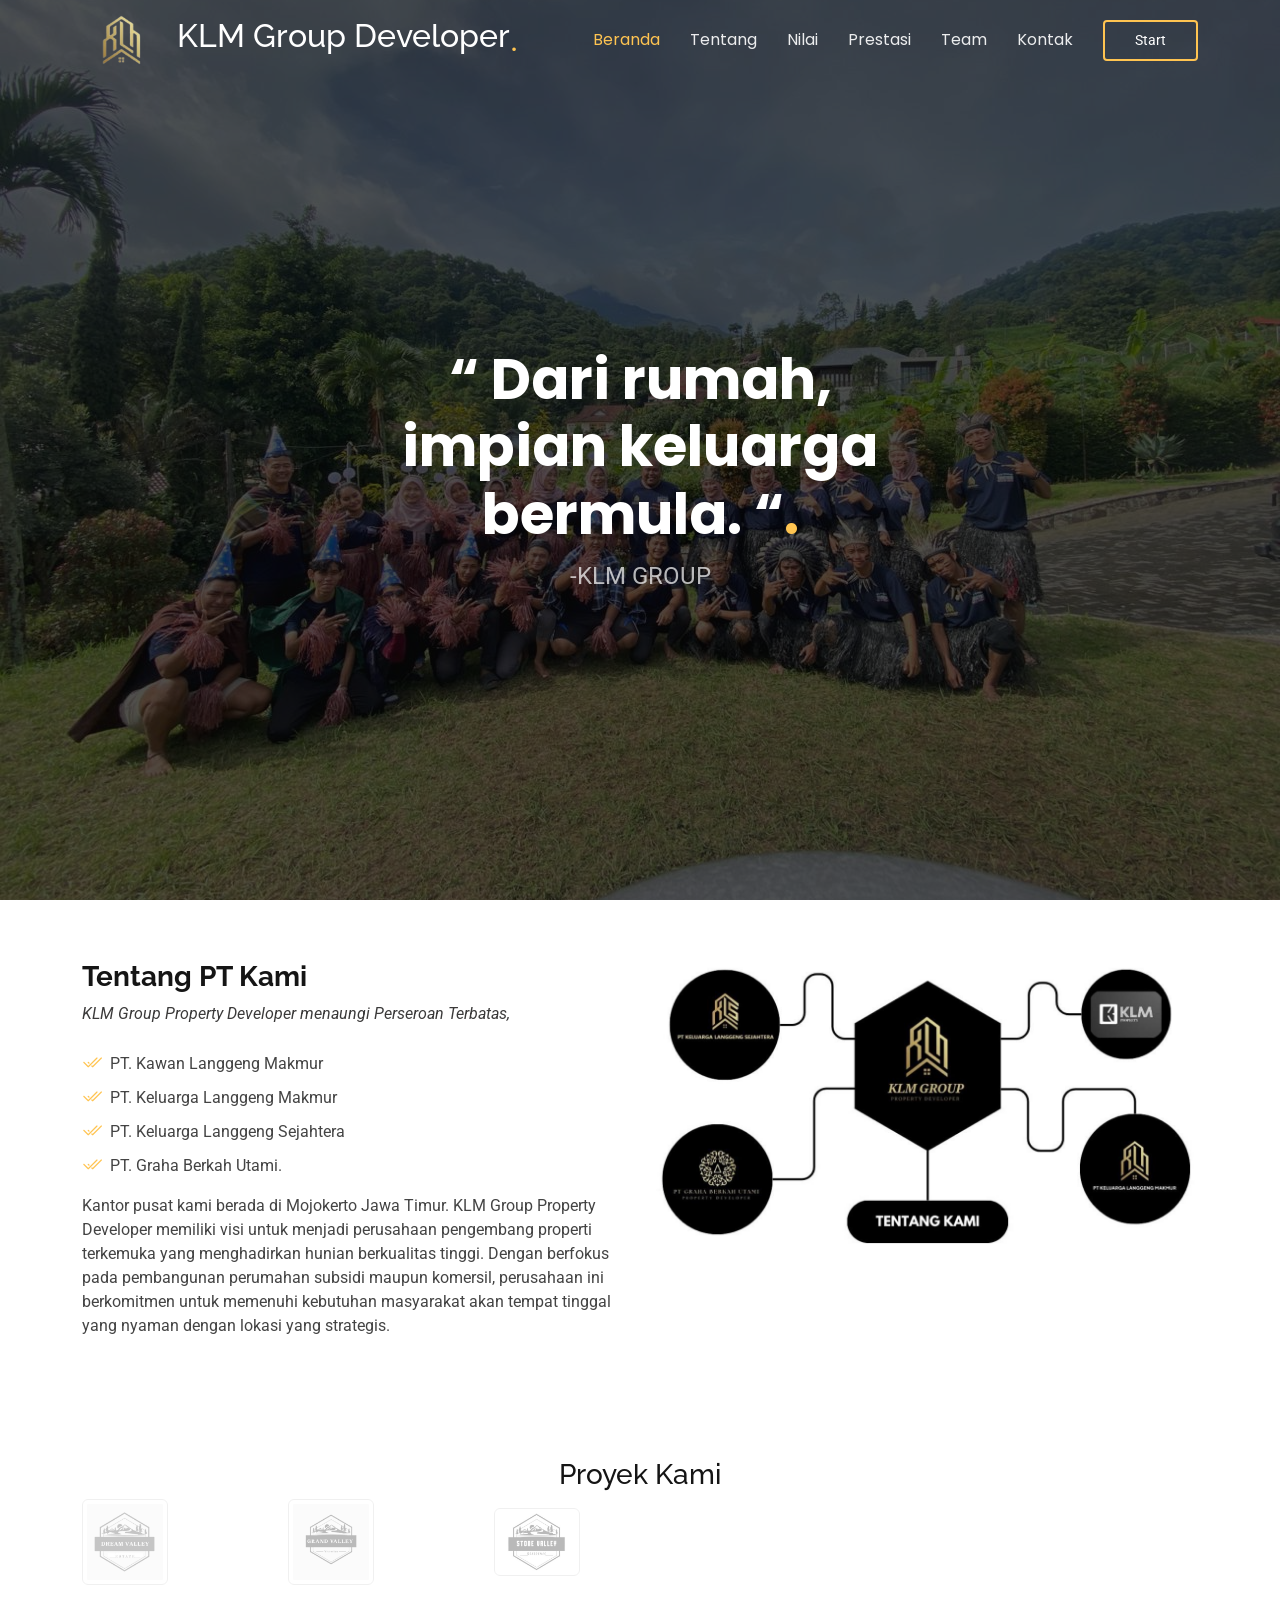
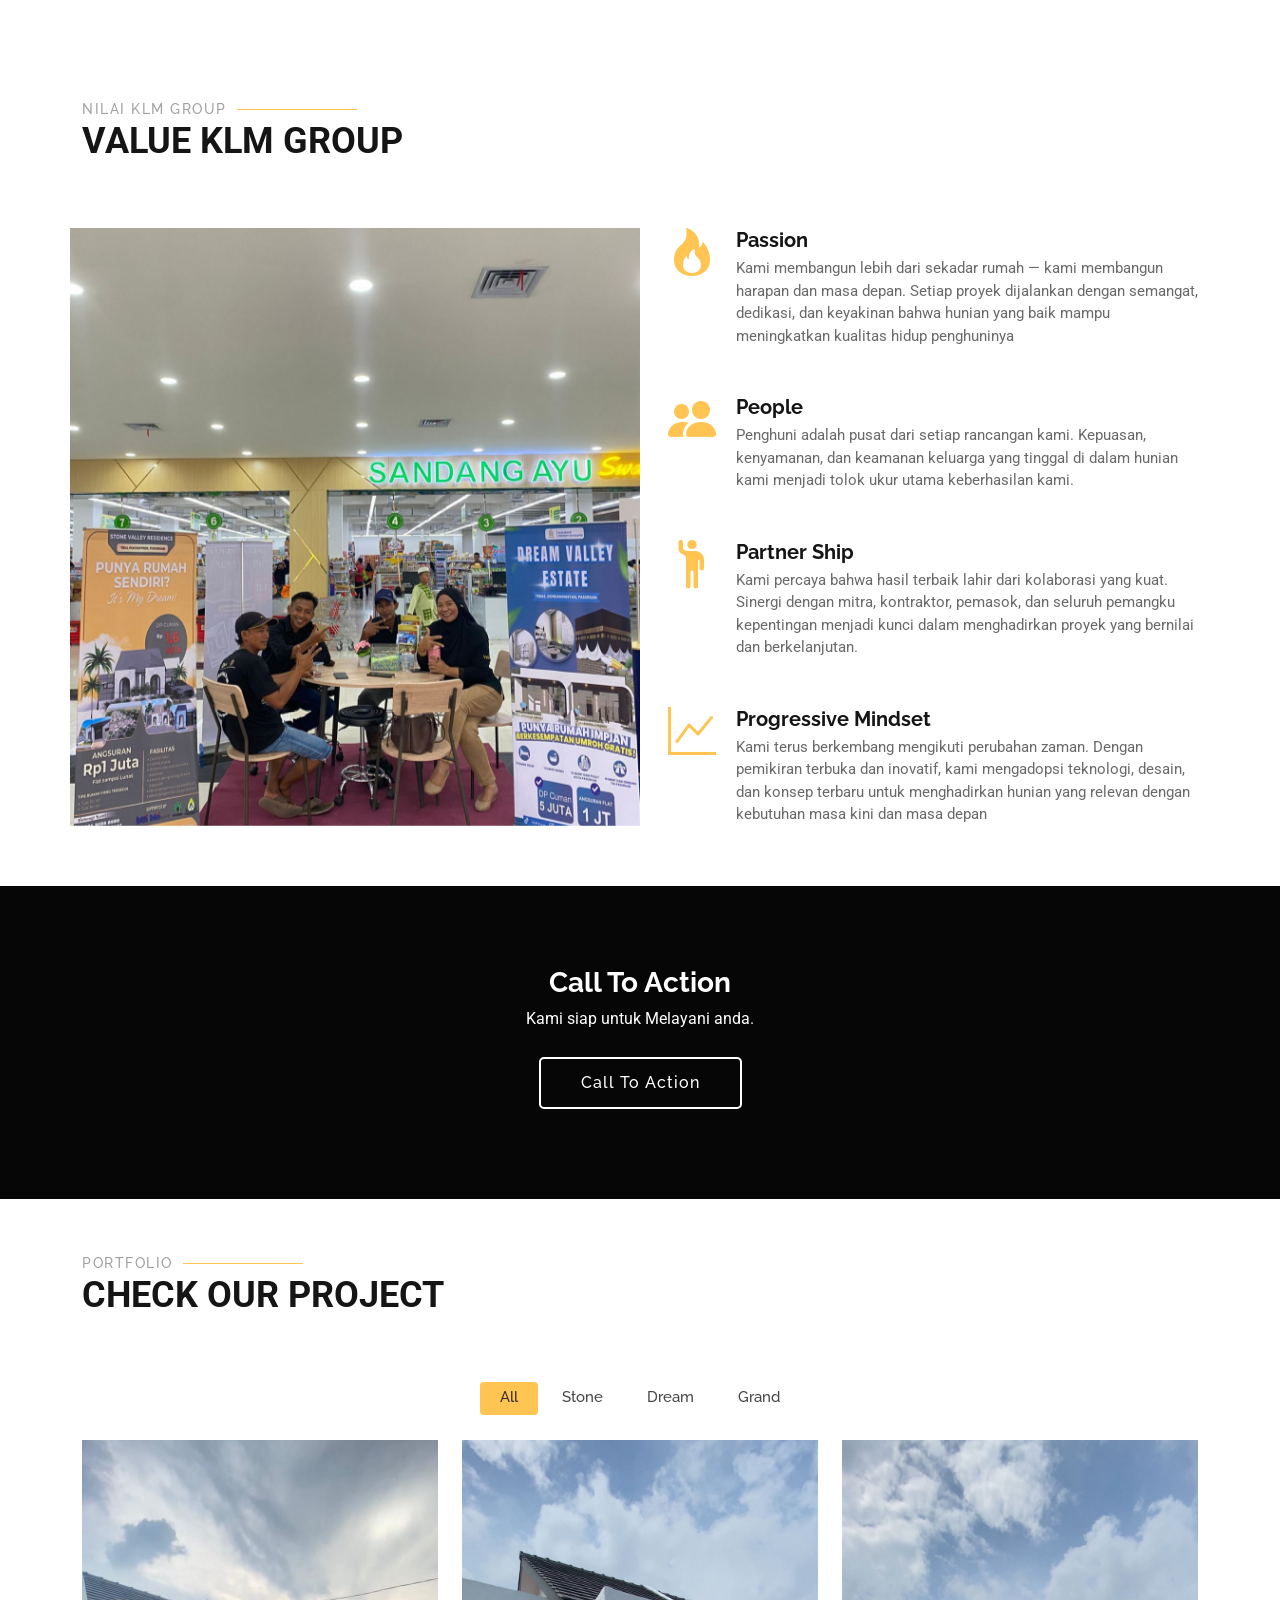
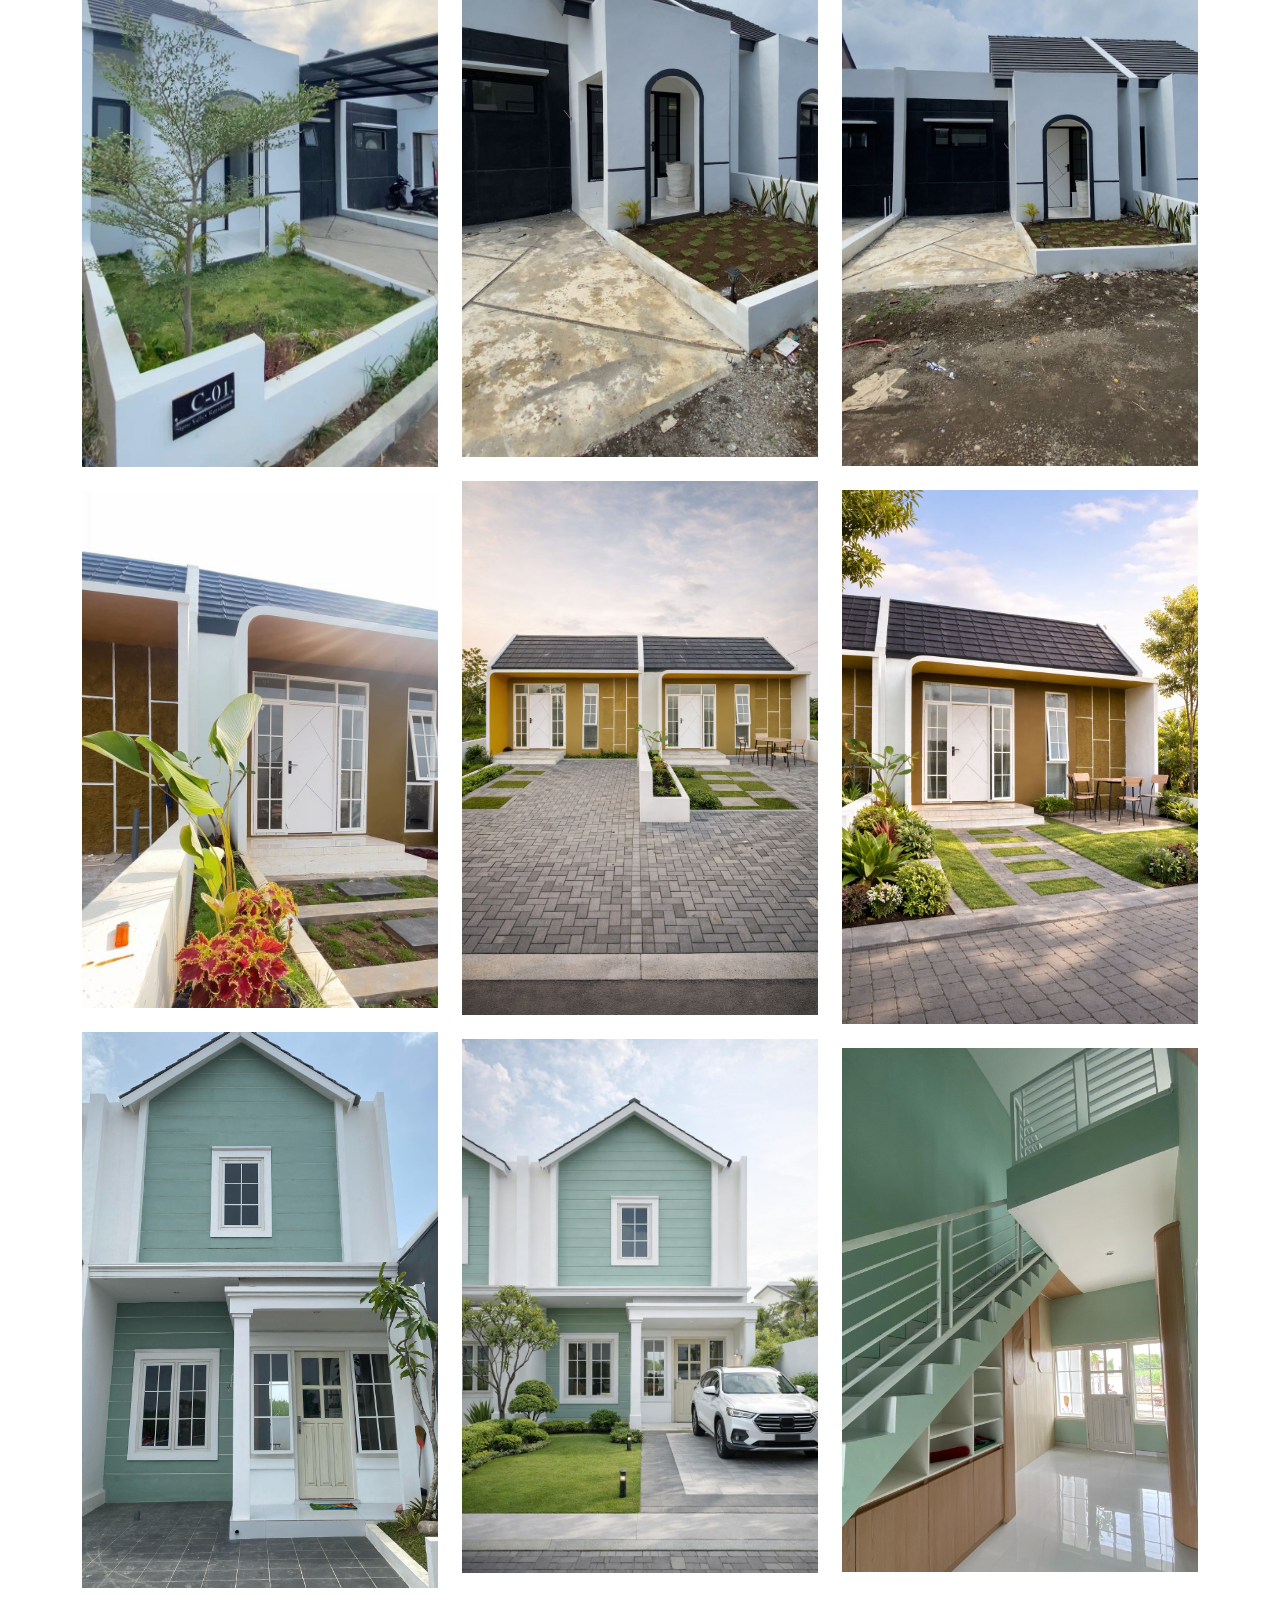
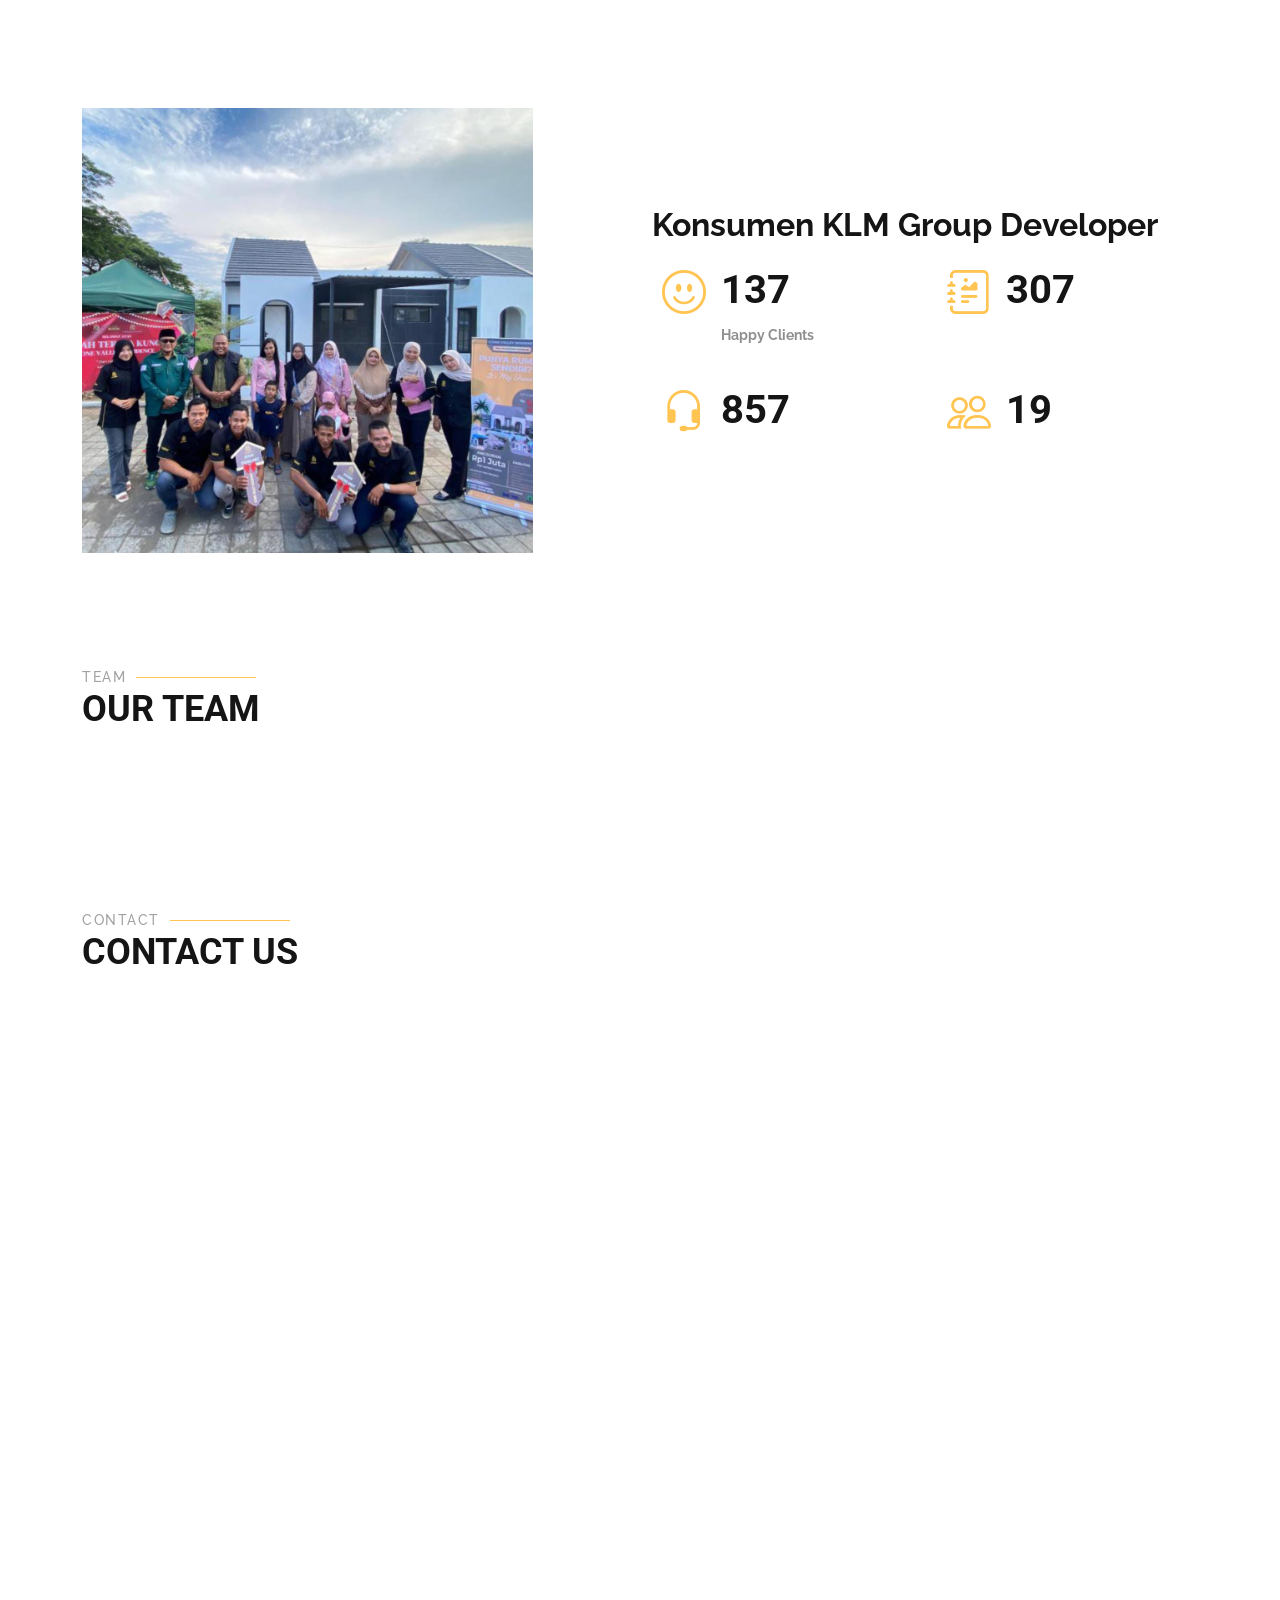
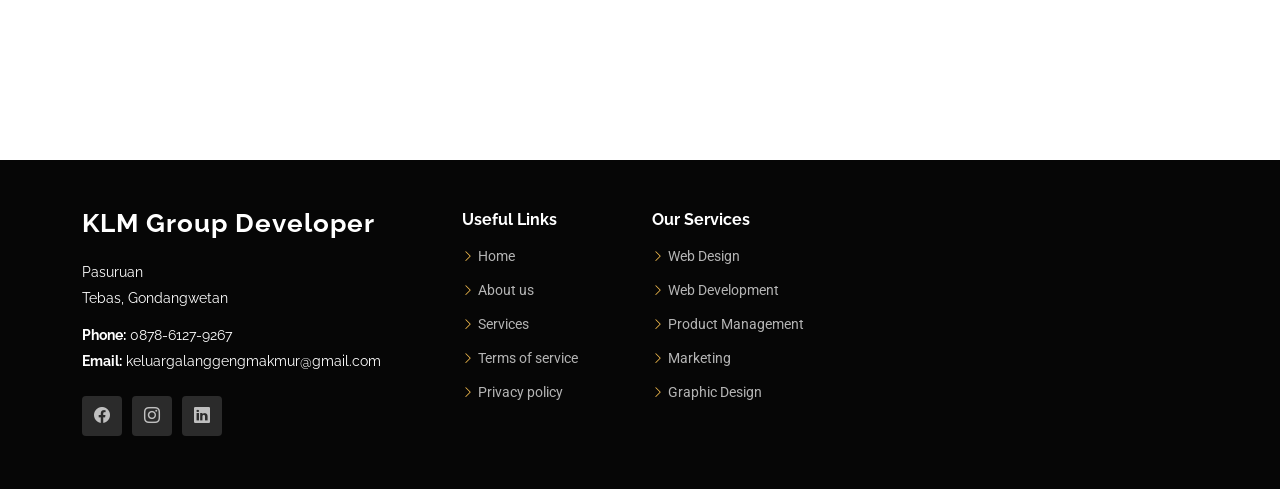
<file: index.html>
<!DOCTYPE html>
<html lang="en">

<head>
  <meta charset="utf-8">
  <meta content="width=device-width, initial-scale=1.0" name="viewport">
  <title>KLM Group</title>
  <meta name="description" content="">
  <meta name="keywords" content="">

  <!-- Favicons -->
  <link href="assets/img/logo_klm-removebg-preview.png" rel="icon">
  <link href="assets/img/logo_klm-removebg-preview.png" rel="apple-touch-icon">

  <!-- Fonts -->
  <link href="https://fonts.googleapis.com" rel="preconnect">
  <link href="https://fonts.gstatic.com" rel="preconnect" crossorigin>
  <link href="https://fonts.googleapis.com/css2?family=Roboto:ital,wght@0,100;0,300;0,400;0,500;0,700;0,900;1,100;1,300;1,400;1,500;1,700;1,900&family=Poppins:ital,wght@0,100;0,200;0,300;0,400;0,500;0,600;0,700;0,800;0,900;1,100;1,200;1,300;1,400;1,500;1,600;1,700;1,800;1,900&family=Raleway:ital,wght@0,100;0,200;0,300;0,400;0,500;0,600;0,700;0,800;0,900;1,100;1,200;1,300;1,400;1,500;1,600;1,700;1,800;1,900&display=swap" rel="stylesheet">

  <!-- Vendor CSS Files -->
  <link href="assets/vendor/bootstrap/css/bootstrap.min.css" rel="stylesheet">
  <link href="assets/vendor/bootstrap-icons/bootstrap-icons.css" rel="stylesheet">
  <link href="assets/vendor/aos/aos.css" rel="stylesheet">
  <link href="assets/vendor/swiper/swiper-bundle.min.css" rel="stylesheet">
  <link href="assets/vendor/glightbox/css/glightbox.min.css" rel="stylesheet">

  <!-- Main CSS File -->
  <link href="assets/css/main.css" rel="stylesheet">

  <!-- =======================================================
  * Template Name: Gp
  * Template URL: https://bootstrapmade.com/gp-free-multipurpose-html-bootstrap-template/
  * Updated: Aug 15 2024 with Bootstrap v5.3.3
  * Author: BootstrapMade.com
  * License: https://bootstrapmade.com/license/
  ======================================================== -->
</head>

<body class="index-page">

  <header id="header" class="header d-flex align-items-center fixed-top">
    <div class="container-fluid container-xl position-relative d-flex align-items-center justify-content-between">

      <a href="index.html" class="logo d-flex align-items-center me-auto me-lg-10">
        <!-- Uncomment the line below if you also wish to use an image logo -->
       <img src="assets/img/logo_klm-removebg-preview.png" width="60px" height="180px" style="margin-left: 10px;" alt="">

        <h2 class="sitename">KLM Group Developer</h2>
        <span>.</span>
      </a>

      <nav id="navmenu" class="navmenu">
        <ul>
          <li><a href="#hero" class="active">Beranda<br></a></li>
          <li><a href="#about">Tentang</a></li>
          <li><a href="#services">Nilai</a></li>
          <li><a href="#portfolio">Prestasi</a></li>
          <li><a href="#team">Team</a></li>
          <li><a href="#contact">Kontak </a></li>
        </ul>
        <i class="mobile-nav-toggle d-xl-none bi bi-list"></i>
      </nav>

      <a class="btn-getstarted" href="index.html#about">Start</a>

    </div>
  </header>

  <main class="main">

    <!-- Hero Section -->
    <section id="hero" class="hero section dark-background">

      <img src="assets/img/fotbar stone.jpeg" alt="" data-aos="fade-in">

      <div class="container">

        <div class="row justify-content-center text-center" data-aos="fade-up" data-aos-delay="100">
          <div class="col-xl-6 col-lg-8">
            <h2>“ Dari rumah, impian keluarga bermula. “<span>.</span></h2>
            <p> -KLM GROUP</p>
          </div>
       

    </section><!-- /Hero Section -->

    <!-- About Section -->
    <section id="about" class="about section">

      <div class="container" data-aos="fade-up" data-aos-delay="100">

        <div class="row gy-4">
          <div class="col-lg-6 order-1 order-lg-2">
            <img src="assets/img/struktur pt.jpeg" class="img-fluid" alt="">
          </div>
          <div class="col-lg-6 order-2 order-lg-1 content">
            <h3>Tentang PT Kami</h3>
            <p class="fst-italic">
              KLM Group Property Developer menaungi Perseroan Terbatas, 
            </p>
            <ul>
              <li><i class="bi bi-check2-all"></i> <span> PT. Kawan Langgeng Makmur</span></li>
              <li><i class="bi bi-check2-all"></i> <span>PT. Keluarga Langgeng Makmur</span></li>
              <li><i class="bi bi-check2-all"></i> <span>PT. Keluarga Langgeng Sejahtera</span></li>
              <li><i class="bi bi-check2-all"></i> <span> PT. Graha Berkah Utami.</span></li>
            </ul>
            <p>
             Kantor pusat kami berada di Mojokerto Jawa Timur.

KLM Group Property Developer memiliki visi untuk menjadi perusahaan pengembang properti terkemuka yang menghadirkan hunian berkualitas tinggi. Dengan berfokus pada pembangunan perumahan subsidi maupun komersil, perusahaan ini berkomitmen untuk memenuhi kebutuhan masyarakat akan tempat tinggal yang nyaman dengan lokasi yang strategis.
            </p>
          </div>
        </div>

      </div>

    </section><!-- /About Section -->

    <!-- Clients Section -->
    <section id="clients" class="clients section">

      <div class="container" data-aos="fade-up" data-aos-delay="100">

        <div class="swiper init-swiper">
          <script type="application/json" class="swiper-config">
            {
              "loop": true,
              "speed": 600,
              "autoplay": {
                "delay": 5000
              },
              "slidesPerView": "auto",
              "pagination": {
                "el": ".swiper-pagination",
                "type": "bullets",
                "clickable": true
              },
              "breakpoints": {
                "320": {
                  "slidesPerView": 2,
                  "spaceBetween": 40
                },
                "480": {
                  "slidesPerView": 3,
                  "spaceBetween": 60
                },
                "640": {
                  "slidesPerView": 4,
                  "spaceBetween": 80
                },
                "992": {
                  "slidesPerView": 6,
                  "spaceBetween": 120
                }
              }
            }
          </script>
          <center><h3>Proyek Kami</h3></center>
            <div class="swiper-wrapper align-items-center">
            <div class="swiper-slide"><img src="assets/img/logo stone.jpeg" class="img-thumbnail" alt="" href="stone.html" ></div>
            <div class="swiper-slide"><img src="assets/img/logo dream.jpeg" class="img-thumbnail" alt=""></div>
            <div class="swiper-slide"><img src="assets/img/FEED INSTAGRAM.png" class="img-thumbnail" alt=""></div>
             </div>
          <div class="swiper-pagination"></div>
        </div>

      </div>

    </section><!-- /Clients Section -->

    <!-- Features Section -->
    <section id="features" class="features section">

         <!-- Section Title -->
      <div class="container section-title" data-aos="fade-up">
        <h2>Nilai KLM Group</h2>
        <p>Value KLM Group</p>
      </div><!-- End Section Title -->

      <div class="container">

        <div class="row gy-4">
          <div class="features-image col-lg-6" data-aos="fade-up" data-aos-delay="100"><img src="assets/img/fotbar booth.jpeg" alt=""></div>
          <div class="col-lg-6">

            <div class="features-item d-flex ps-0 ps-lg-3 pt-4 pt-lg-0" data-aos="fade-up" data-aos-delay="200">
              <i class="bi bi-fire flex-shrink-0"></i>
              <div>
                <h4>Passion</h4>
                <p>Kami membangun lebih dari sekadar rumah — kami membangun harapan dan masa depan. Setiap proyek dijalankan dengan semangat, dedikasi, dan keyakinan bahwa hunian yang baik mampu meningkatkan kualitas hidup penghuninya</p>
              </div>
            </div><!-- End Features Item-->

            <div class="features-item d-flex mt-5 ps-0 ps-lg-3" data-aos="fade-up" data-aos-delay="300">
              <i class="bi bi-people-fill flex-shrink-0"></i>
              <div>
                <h4>
                  People</h4>
                <p>
Penghuni adalah pusat dari setiap rancangan kami. Kepuasan, kenyamanan, dan keamanan keluarga yang tinggal di dalam hunian kami menjadi tolok ukur utama keberhasilan kami.</p>
              </div>
            </div><!-- End Features Item-->

            <div class="features-item d-flex mt-5 ps-0 ps-lg-3" data-aos="fade-up" data-aos-delay="400">
              <i class="bi bi-person-raised-hand flex-shrink-0"></i>
              <div>
                <h4>Partner Ship</h4>
                <p>Kami percaya bahwa hasil terbaik lahir dari kolaborasi yang kuat. Sinergi dengan mitra, kontraktor, pemasok, dan seluruh pemangku kepentingan menjadi kunci dalam menghadirkan proyek yang bernilai dan berkelanjutan.</p>
              </div>
            </div><!-- End Features Item-->

            <div class="features-item d-flex mt-5 ps-0 ps-lg-3" data-aos="fade-up" data-aos-delay="500">
              <i class="bi bi-graph-up flex-shrink-0"></i>
              <div>
                <h4>Progressive Mindset</h4>
                <p>Kami terus berkembang mengikuti perubahan zaman. Dengan pemikiran terbuka dan inovatif, kami mengadopsi teknologi, desain, dan konsep terbaru untuk menghadirkan hunian yang relevan dengan kebutuhan masa kini dan masa depan</p>
              </div>
            </div><!-- End Features Item-->

          </div>
        </div>

      </div>

    </section><!-- /Features Section -->

     

    <!-- Call To Action Section -->
    <section id="call-to-action" class="call-to-action section dark-background">

      <img src="assets/img/fotbar klm.JPG" alt="">

      <div class="container">
        <div class="row justify-content-center" data-aos="zoom-in" data-aos-delay="100">
          <div class="col-xl-10">
            <div class="text-center">
              <h3>Call To Action</h3>
              <p>Kami siap untuk Melayani anda.</p>
              <a class="cta-btn" href="#">Call To Action</a>
            </div>
          </div>
        </div>
      </div>

    </section><!-- /Call To Action Section -->

    <!-- Portfolio Section -->
    <section id="portfolio" class="portfolio section">

      <!-- Section Title -->
      <div class="container section-title" data-aos="fade-up">
        <h2>Portfolio</h2>
        <p>Check our Project</p>
      </div><!-- End Section Title -->

      <div class="container">

        <div class="isotope-layout" data-default-filter="*" data-layout="masonry" data-sort="original-order">

          <ul class="portfolio-filters isotope-filters" data-aos="fade-up" data-aos-delay="100">
            <li data-filter="*" class="filter-active">All</li>
            <li data-filter=".filter-stone">Stone</li>
            <li data-filter=".filter-dream">Dream</li>
            <li data-filter=".filter-grand">Grand</li>
          </ul><!-- End Portfolio Filters -->

          <div class="row gy-4 isotope-container" data-aos="fade-up" data-aos-delay="200">

            <div class="col-lg-4 col-md-6 portfolio-item isotope-item filter-stone">
              <img src="assets/img/stone1.jpeg" class="img-fluid" alt="">
              <div class="portfolio-info">
                <h4>Stone Valley Residence</h4>
                <p>Tidu, Pohjentrek, Pasuruan</p>
                <a href="assets/img/stone1.jpeg" title="Stone Valley Residence" data-gallery="portfolio-gallery-app" class="glightbox preview-link"><i class="bi bi-zoom-in"></i></a>
                <a href="stone.html" title="More Details" class="details-link"><i class="bi bi-link-45deg"></i></a>
              </div>
            </div><!-- End Portfolio Item -->

            <div class="col-lg-4 col-md-6 portfolio-item isotope-item filter-stone">
              <img src="assets/img/stone2.jpeg" class="img-fluid" alt="">
              <div class="portfolio-info">
                <h4>Stone Valley Residence</h4>
                <p>Tidu, Pohjentrek, Pasuruan</p>
                <a href="assets/img/stone2.jpeg" title="Stone Valley Residence" data-gallery="portfolio-gallery-app" class="glightbox preview-link"><i class="bi bi-zoom-in"></i></a>

                <a href="stone.html" title="More Details" class="details-link"><i class="bi bi-link-45deg"></i></a>
              </div>
            </div><!-- End Portfolio Item -->

            <div class="col-lg-4 col-md-6 portfolio-item isotope-item filter-stone">
              <img src="assets/img/stone3.jpeg" class="img-fluid" alt="">
              <div class="portfolio-info">
                <h4>Stone Valley Residence</h4>
                <p>Tidu, Pohjentrek, Pasuruan</p>
                <a href="assets/img/stone3.jpeg" title="Stone Valley Residence" data-gallery="portfolio-gallery-app" class="glightbox preview-link"><i class="bi bi-zoom-in"></i></a>
                <a href="stone.html" title="More Details" class="details-link"><i class="bi bi-link-45deg"></i></a>
              </div>
            </div><!-- End Portfolio Item -->

            <div class="col-lg-4 col-md-6 portfolio-item isotope-item filter-dream">
              <img src="assets/img/dream1.jpeg" class="img-fluid" alt="">
              <div class="portfolio-info">
                <h4>Dream Valley Estate</h4>
                <p>Tebas, Gondangwetan, Pasuruan</p>
                <a href="assets/img/dream1.jpeg" title="Dream Valley Estate" data-gallery="portfolio-gallery-app" class="glightbox preview-link"><i class="bi bi-zoom-in"></i></a>
                <a href="dream.html" title="More Details" class="details-link"><i class="bi bi-link-45deg"></i></a>
              </div>
            </div><!-- End Portfolio Item -->

            <div class="col-lg-4 col-md-6 portfolio-item isotope-item filter-dream">
              <img src="assets/img/dream2.jpeg" class="img-fluid" alt="">
              <div class="portfolio-info">
                <h4>Dream Valley Estate</h4>
                <p>Tebas, Gondangwetan, Pasuruan</p>
                <a href="assets/img/dream2.jpeg" title="Dream Valley Estate" data-gallery="portfolio-gallery-product" class="glightbox preview-link"><i class="bi bi-zoom-in"></i></a>
                <a href="dream.html" title="More Details" class="details-link"><i class="bi bi-link-45deg"></i></a>
              </div>
            </div><!-- End Portfolio Item -->

            <div class="col-lg-4 col-md-6 portfolio-item isotope-item filter-dream">
              <img src="assets/img/dream3.jpeg" class="img-fluid" alt="">
              <div class="portfolio-info">
                <h4>Dream Valley Estate</h4>
                <p>Tebas, Gondangwetan, Pasuruan</p>
                <a href="assets/img/dream3.jpeg" title="Dream Valley Estate" data-gallery="portfolio-gallery-branding" class="glightbox preview-link"><i class="bi bi-zoom-in"></i></a>
                <a href="dream.html" title="More Details" class="details-link"><i class="bi bi-link-45deg"></i></a>
              </div>
            </div><!-- End Portfolio Item -->

            <div class="col-lg-4 col-md-6 portfolio-item isotope-item filter-grand">
              <img src="assets/img/grand1.jpeg" class="img-fluid" alt="">
              <div class="portfolio-info">
                <h4>Grand Valley Victorian</h4>
                <p>Ngingasrembyong, Sooko, Mojokerto</p>
                <a href="assets/img/grand1.jpeg" title="Grand Valley Victorian" data-gallery="portfolio-gallery-app" class="glightbox preview-link"><i class="bi bi-zoom-in"></i></a>
                <a href="grand.html" title="More Details" class="details-link"><i class="bi bi-link-45deg"></i></a>
              </div>
            </div><!-- End Portfolio Item -->

            <div class="col-lg-4 col-md-6 portfolio-item isotope-item filter-grand">
              <img src="assets/img/grand2.jpeg" class="img-fluid" alt="">
              <div class="portfolio-info">
                <h4>Grand Valley Victorian</h4>
                <p>Ngingasrembyong, Sooko, Mojokerto</p>
                <a href="assets/img/grand2.jpeg" title="Grand Valley Victorian" data-gallery="portfolio-gallery-product" class="glightbox preview-link"><i class="bi bi-zoom-in"></i></a>
                <a href="grand.html" title="More Details" class="details-link"><i class="bi bi-link-45deg"></i></a>
              </div>
            </div><!-- End Portfolio Item -->

            <div class="col-lg-4 col-md-6 portfolio-item isotope-item filter-grand">
              <img src="assets/img/grand3.jpeg" class="img-fluid" alt="">
              <div class="portfolio-info">
                <h4>Grand Valley Victorian</h4>
                <p>Ngingasrembyong, Sooko, Mojokerto</p>
                <a href="assets/img/grand3.jpeg" title="Grand Valley Victorian" data-gallery="portfolio-gallery-branding" class="glightbox preview-link"><i class="bi bi-zoom-in"></i></a>
                <a href="grand.html" title="More Details" class="details-link"><i class="bi bi-link-45deg"></i></a>
              </div>
            </div><!-- End Portfolio Item -->

          </div><!-- End Portfolio Container -->

        </div>

      </div>

    </section><!-- /Portfolio Section -->

    <!-- Stats Section -->
    <section id="stats" class="stats section">

      <div class="container" data-aos="fade-up" data-aos-delay="100">

        <div class="row gy-4 align-items-center justify-content-between">

          <div class="col-lg-5">
            <img src="assets/img/fotbar user.jpeg" alt="" class="img-fluid">
          </div>

          <div class="col-lg-6">

            <h3 class="fw-bold fs-2 mb-3">Konsumen KLM Group Developer</h3>
            <p>
              
            </p>

            <div class="row gy-4">

              <div class="col-lg-6">
                <div class="stats-item d-flex">
                  <i class="bi bi-emoji-smile flex-shrink-0"></i>
                  <div>
                    <span data-purecounter-start="0" data-purecounter-end="232" data-purecounter-duration="1" class="purecounter"></span>
                    <p><strong>Happy Clients</strong> <span></span></p>
                  </div>
                </div>
              </div><!-- End Stats Item -->

              <div class="col-lg-6">
                <div class="stats-item d-flex">
                  <i class="bi bi-journal-richtext flex-shrink-0"></i>
                  <div>
                    <span data-purecounter-start="0" data-purecounter-end="521" data-purecounter-duration="1" class="purecounter"></span>
                    <p><strong></strong> <span></span></p>
                  </div>
                </div>
              </div><!-- End Stats Item -->

              <div class="col-lg-6">
                <div class="stats-item d-flex">
                  <i class="bi bi-headset flex-shrink-0"></i>
                  <div>
                    <span data-purecounter-start="0" data-purecounter-end="1453" data-purecounter-duration="1" class="purecounter"></span>
                    <p><strong></strong> <span></span></p>
                  </div>
                </div>
              </div><!-- End Stats Item -->

              <div class="col-lg-6">
                <div class="stats-item d-flex">
                  <i class="bi bi-people flex-shrink-0"></i>
                  <div>
                    <span data-purecounter-start="0" data-purecounter-end="32" data-purecounter-duration="1" class="purecounter"></span>
                    <p><strong></strong> <span></span></p>
                  </div>
                </div>
              </div><!-- End Stats Item -->

            </div>

          </div>

        </div>

      </div>

    </section><!-- /Stats Section -->

    <!-- Testimonials Section -->
    
    <!-- /Testimonials Section -->

    <!-- Team Section -->
    <section id="team" class="team section">

      <!-- Section Title -->
      <div class="container section-title" data-aos="fade-up">
        <h2>Team</h2>
        <p>our Team</p>
      </div>
      <!-- End Section Title -->

      <!-- <div class="container">

        <div class="row gy-4">

          <div class="col-lg-3 col-md-6 d-flex align-items-stretch" data-aos="fade-up" data-aos-delay="100">
            <div class="team-member">
              <div class="member-img">
                <img src="assets/img/team/team-1.jpg" class="img-fluid" alt="">
                <div class="social">
                  <a href=""><i class="bi bi-twitter-x"></i></a>
                  <a href=""><i class="bi bi-facebook"></i></a>
                  <a href=""><i class="bi bi-instagram"></i></a>
                  <a href=""><i class="bi bi-linkedin"></i></a>
                </div>
              </div>
              <div class="member-info">
                <h4>Walter White</h4>
                <span>Chief Executive Officer</span>
              </div>
            </div>
          </div>
          End Team Member -->

          <!-- <div class="col-lg-3 col-md-6 d-flex align-items-stretch" data-aos="fade-up" data-aos-delay="200">
            <div class="team-member">
              <div class="member-img">
                <img src="assets/img/team/team-2.jpg" class="img-fluid" alt="">
                <div class="social">
                  <a href=""><i class="bi bi-twitter-x"></i></a>
                  <a href=""><i class="bi bi-facebook"></i></a>
                  <a href=""><i class="bi bi-instagram"></i></a>
                  <a href=""><i class="bi bi-linkedin"></i></a>
                </div>
              </div>
              <div class="member-info">
                <h4>Sarah Jhonson</h4>
                <span>Product Manager</span>
              </div>
            </div>
          </div>
           End Team Member -->

          <!-- <div class="col-lg-3 col-md-6 d-flex align-items-stretch" data-aos="fade-up" data-aos-delay="300">
            <div class="team-member">
              <div class="member-img">
                <img src="assets/img/team/team-3.jpg" class="img-fluid" alt="">
                <div class="social">
                  <a href=""><i class="bi bi-twitter-x"></i></a>
                  <a href=""><i class="bi bi-facebook"></i></a>
                  <a href=""><i class="bi bi-instagram"></i></a>
                  <a href=""><i class="bi bi-linkedin"></i></a>
                </div>
              </div>
              <div class="member-info">
                <h4>William Anderson</h4>
                <span>CTO</span>
              </div>
            </div>
          </div>End Team Member


          <div class="col-lg-3 col-md-6 d-flex align-items-stretch" data-aos="fade-up" data-aos-delay="400">
            <div class="team-member">
              <div class="member-img">
                <img src="assets/img/team/team-4.jpg" class="img-fluid" alt="">
                <div class="social">
                  <a href=""><i class="bi bi-twitter-x"></i></a>
                  <a href=""><i class="bi bi-facebook"></i></a>
                  <a href=""><i class="bi bi-instagram"></i></a>
                  <a href=""><i class="bi bi-linkedin"></i></a>
                </div>
              </div>
              <div class="member-info">
                <h4>Amanda Jepson</h4>
                <span>Accountant</span>
              </div>
            </div>
          </div>  -->
          <!-- End Team Member -->

        </div>

      </div>

    </section><!-- /Team Section -->

    <!-- Contact Section -->
    <section id="contact" class="contact section">

      <!-- Section Title -->
      <div class="container section-title" data-aos="fade-up">
        <h2>Contact</h2>
        <p>Contact Us</p>
      </div><!-- End Section Title -->

      <div class="container" data-aos="fade-up" data-aos-delay="100">

        <div class="mb-4" data-aos="fade-up" data-aos-delay="200">
          <iframe style="border:0; width: 100%; height: 270px;" src="https://www.google.com/maps/embed?pb=!1m18!1m12!1m3!1d3953.638865124609!2d112.89065437411953!3d-7.721840176511652!2m3!1f0!2f0!3f0!3m2!1i1024!2i768!4f13.1!3m3!1m2!1s0xaa558af0127d8ff1%3A0x2762d4f768b7dc6d!2sDream%20Valley%20Estate!5e0!3m2!1sen!2sid!4v1773199613229!5m2!1sen!2sid" width="600" height="450" style="border:0;" allowfullscreen="" loading="lazy" referrerpolicy="no-referrer-when-downgrade"></iframe> 
        </div><!-- End Google Maps -->

        <div class="row gy-4">

          <div class="col-lg-4">
            <div class="info-item d-flex" data-aos="fade-up" data-aos-delay="300">
              <i class="bi bi-geo-alt flex-shrink-0"></i>
              <div>
                <h3>Address</h3>
                <p>Pasuruan, Gondangwetan</p>
              </div>
            </div><!-- End Info Item -->

            <div class="info-item d-flex" data-aos="fade-up" data-aos-delay="400">
              <i class="bi bi-telephone flex-shrink-0"></i>
              <div>
                <h3>Call Us</h3>
                <p>0878-6127-9267</p>
              </div>
            </div><!-- End Info Item -->

            <div class="info-item d-flex" data-aos="fade-up" data-aos-delay="500">
              <i class="bi bi-envelope flex-shrink-0"></i>
              <div>
                <h3>Email Us</h3>
                <p>keluargalanggengmakmur@gmail.com</p>
              </div>
            </div><!-- End Info Item -->

          </div>

          <div class="col-lg-8">
            <form action="forms/contact.php" method="post" class="php-email-form" data-aos="fade-up" data-aos-delay="200">
              <div class="row gy-4">

                <div class="col-md-6">
                  <input type="text" name="name" class="form-control" placeholder="Your Name" required="">
                </div>

                <div class="col-md-6 ">
                  <input type="email" class="form-control" name="email" placeholder="Your Email" required="">
                </div>

                <div class="col-md-12">
                  <input type="text" class="form-control" name="subject" placeholder="Subject" required="">
                </div>

                <div class="col-md-12">
                  <textarea class="form-control" name="message" rows="6" placeholder="Message" required=""></textarea>
                </div>

                <div class="col-md-12 text-center">
                  <div class="loading">Loading</div>
                  <div class="error-message"></div>
                  <div class="sent-message">Your message has been sent. Thank you!</div>

                  <a href="https://wa.me/6287861279267?text=Halo%20KLM%20Group%2C%20saya%20ingin%20informasi%20lebih%20lanjut.%0A%0ANama%20:%0ANo%20Telepon%20:%0ADomisili%20:%0AMinat%20Unit%20:%0APesan%20:"
class="btn btn-success mt-3" target="_blank">
Hubungi Kami via WhatsApp
</a>
                </div>



              </div>
            </form>
          </div><!-- End Contact Form -->

        </div>

      </div>

    </section><!-- /Contact Section -->

  </main>

  <footer id="footer" class="footer dark-background">

    <div class="footer-top">
      <div class="container">
        <div class="row gy-4">
          <div class="col-lg-4 col-md-6 footer-about">
            <a href="index.html" class="logo d-flex align-items-center">
              <span class="sitename">KLM Group Developer</span>
            </a>
            <div class="footer-contact pt-3">
              <p>Pasuruan</p>
              <p>Tebas, Gondangwetan</p>
              <p class="mt-3"><strong>Phone:</strong> <span>0878-6127-9267</span></p>
              <p><strong>Email:</strong> <span>keluargalanggengmakmur@gmail.com</span></p>
            </div>
            <div class="social-links d-flex mt-4">
              <a href=""><i class="bi bi-facebook"></i></a>
              <a href=""><i class="bi bi-instagram"></i></a>
              <a href=""><i class="bi bi-linkedin"></i></a>
            </div>
          </div>

          <div class="col-lg-2 col-md-3 footer-links">
            <h4>Useful Links</h4>
            <ul>
              <li><i class="bi bi-chevron-right"></i> <a href="#"> Home</a></li>
              <li><i class="bi bi-chevron-right"></i> <a href="#"> About us</a></li>
              <li><i class="bi bi-chevron-right"></i> <a href="#"> Services</a></li>
              <li><i class="bi bi-chevron-right"></i> <a href="#"> Terms of service</a></li>
              <li><i class="bi bi-chevron-right"></i> <a href="#"> Privacy policy</a></li>
            </ul>
          </div>

          <div class="col-lg-2 col-md-3 footer-links">
            <h4>Our Services</h4>
            <ul>
              <li><i class="bi bi-chevron-right"></i> <a href="#"> Web Design</a></li>
              <li><i class="bi bi-chevron-right"></i> <a href="#"> Web Development</a></li>
              <li><i class="bi bi-chevron-right"></i> <a href="#"> Product Management</a></li>
              <li><i class="bi bi-chevron-right"></i> <a href="#"> Marketing</a></li>
              <li><i class="bi bi-chevron-right"></i> <a href="#"> Graphic Design</a></li>
            </ul>
          </div>

          

        </div>
      </div>
    </div>

    <div class="copyright" style="display: none;">
      <div class="container text-center">
        <p>© <span>Copyright</span> <strong class="px-1 sitename" >GP</strong> <span>All Rights Reserved</span></p>
        <div class="credits">
          <!-- All the links in the footer should remain intact. -->
          <!-- You can delete the links only if you've purchased the pro version. -->
          <!-- Licensing information: https://bootstrapmade.com/license/ -->
          <!-- Purchase the pro version with working PHP/AJAX contact form: [buy-url] -->
          Designed by <a href="https://bootstrapmade.com/">BootstrapMade</a> Distributed by <a href="https://themewagon.com">ThemeWagon</a>
        </div>
      </div>
    </div>

  </footer>

  <!-- Scroll Top -->
  <a href="#" id="scroll-top" class="scroll-top d-flex align-items-center justify-content-center"><i class="bi bi-arrow-up-short"></i></a>

  <!-- Preloader -->
  <div id="preloader"></div>

  <!-- Vendor JS Files -->
  <script src="assets/vendor/bootstrap/js/bootstrap.bundle.min.js"></script>
  <script src="assets/vendor/php-email-form/validate.js"></script>
  <script src="assets/vendor/aos/aos.js"></script>
  <script src="assets/vendor/swiper/swiper-bundle.min.js"></script>
  <script src="assets/vendor/glightbox/js/glightbox.min.js"></script>
  <script src="assets/vendor/imagesloaded/imagesloaded.pkgd.min.js"></script>
  <script src="assets/vendor/isotope-layout/isotope.pkgd.min.js"></script>
  <script src="assets/vendor/purecounter/purecounter_vanilla.js"></script>

  <!-- Main JS File -->
  <script src="assets/js/main.js"></script>

</body>

</html>
</file>
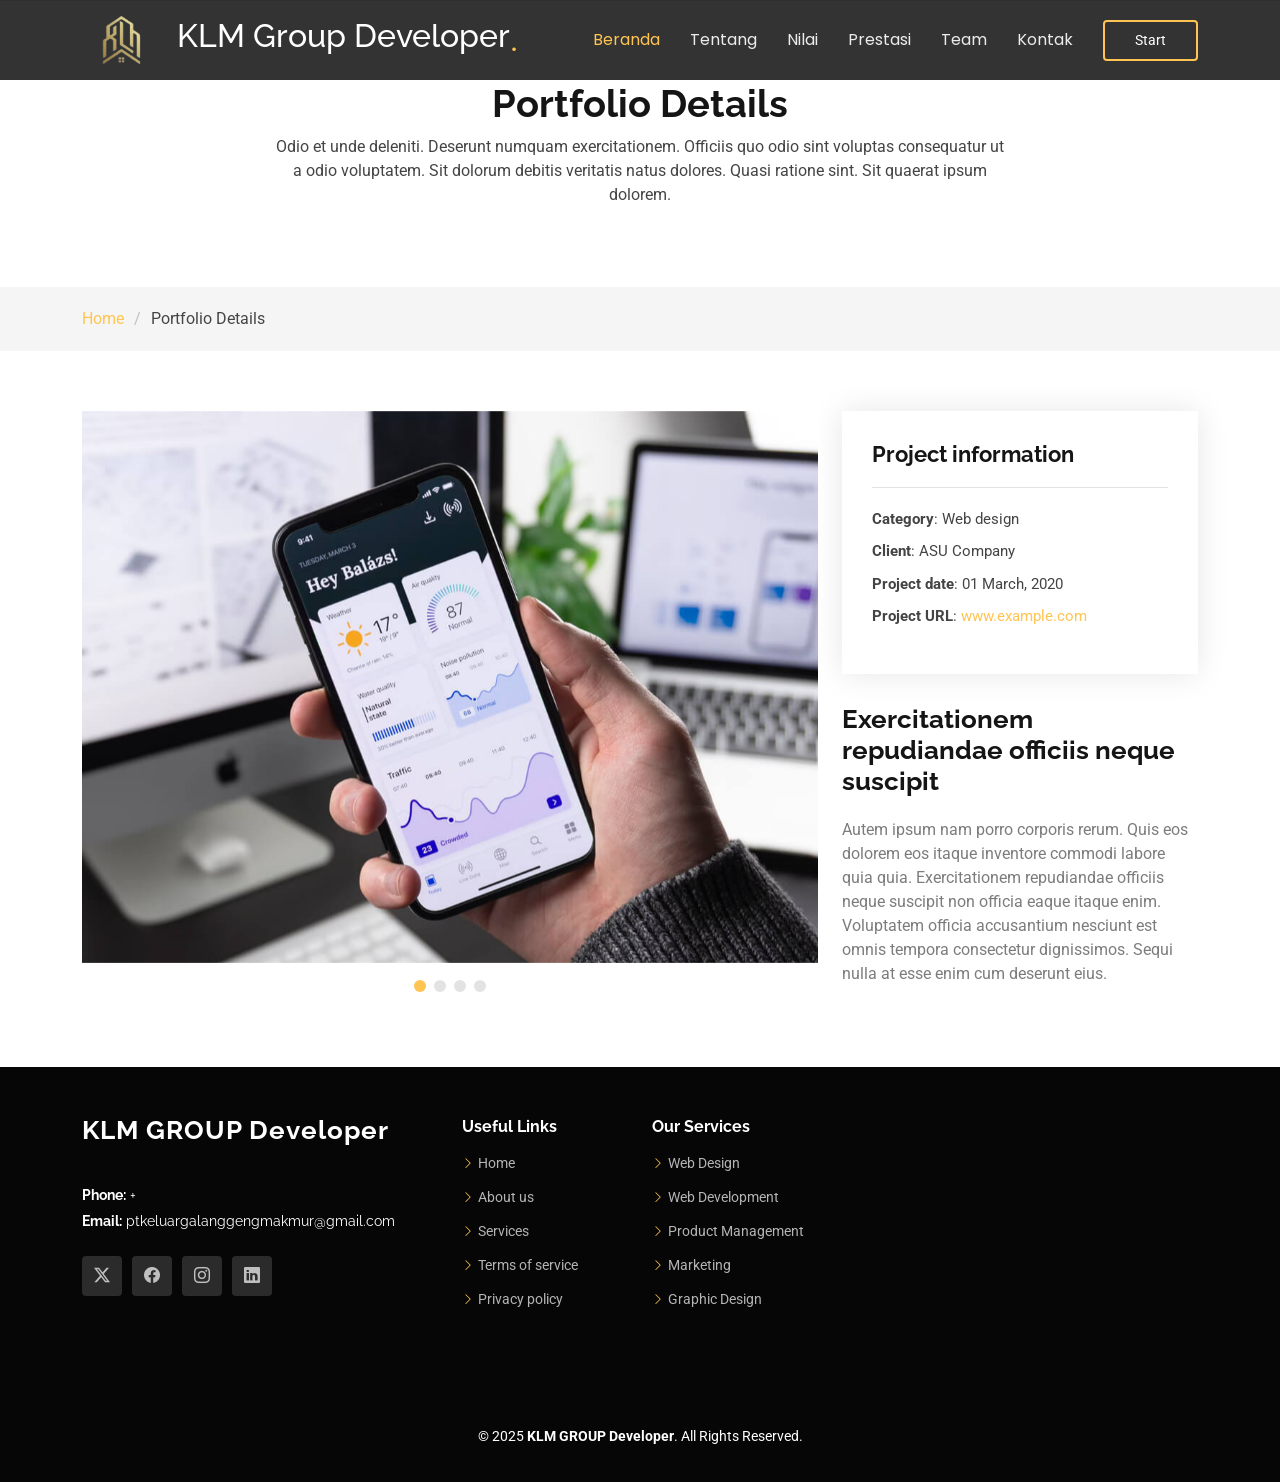
<file: dream.html>
<!DOCTYPE html>
<html lang="en">

<head>
  <meta charset="utf-8">
  <meta content="width=device-width, initial-scale=1.0" name="viewport">
  <title>Portfolio Details - Gp Bootstrap Template</title>
  <meta name="description" content="">
  <meta name="keywords" content="">

  <!-- Favicons -->
  <link href="assets/img/favicon.png" rel="icon">
  <link href="assets/img/apple-touch-icon.png" rel="apple-touch-icon">

  <!-- Fonts -->
  <link href="https://fonts.googleapis.com" rel="preconnect">
  <link href="https://fonts.gstatic.com" rel="preconnect" crossorigin>
  <link href="https://fonts.googleapis.com/css2?family=Roboto:ital,wght@0,100;0,300;0,400;0,500;0,700;0,900;1,100;1,300;1,400;1,500;1,700;1,900&family=Poppins:ital,wght@0,100;0,200;0,300;0,400;0,500;0,600;0,700;0,800;0,900;1,100;1,200;1,300;1,400;1,500;1,600;1,700;1,800;1,900&family=Raleway:ital,wght@0,100;0,200;0,300;0,400;0,500;0,600;0,700;0,800;0,900;1,100;1,200;1,300;1,400;1,500;1,600;1,700;1,800;1,900&display=swap" rel="stylesheet">

  <!-- Vendor CSS Files -->
  <link href="assets/vendor/bootstrap/css/bootstrap.min.css" rel="stylesheet">
  <link href="assets/vendor/bootstrap-icons/bootstrap-icons.css" rel="stylesheet">
  <link href="assets/vendor/aos/aos.css" rel="stylesheet">
  <link href="assets/vendor/swiper/swiper-bundle.min.css" rel="stylesheet">
  <link href="assets/vendor/glightbox/css/glightbox.min.css" rel="stylesheet">

  <!-- Main CSS File -->
  <link href="assets/css/main.css" rel="stylesheet">

  <!-- =======================================================
  * Template Name: Gp
  * Template URL: https://bootstrapmade.com/gp-free-multipurpose-html-bootstrap-template/
  * Updated: Aug 15 2024 with Bootstrap v5.3.3
  * Author: BootstrapMade.com
  * License: https://bootstrapmade.com/license/
  ======================================================== -->
</head>

<body class="portfolio-details-page">

  <header id="header" class="header d-flex align-items-center fixed-top">
    <div class="container-fluid container-xl position-relative d-flex align-items-center justify-content-between">

      <a href="index.html" class="logo d-flex align-items-center me-auto me-lg-10">
        <!-- Uncomment the line below if you also wish to use an image logo -->
       <img src="assets/img/logo_klm-removebg-preview.png" width="60px" height="180px" style="margin-left: 10px;" alt="">

        <h2 class="sitename">KLM Group Developer</h2>
        <span>.</span>
      </a>

      <nav id="navmenu" class="navmenu">
        <ul>
          <li><a href="#hero" class="active">Beranda<br></a></li>
          <li><a href="#about">Tentang</a></li>
          <li><a href="#services">Nilai</a></li>
          <li><a href="#portfolio">Prestasi</a></li>
          <li><a href="#team">Team</a></li>
          <li><a href="#contact">Kontak </a></li>
        </ul>
        <i class="mobile-nav-toggle d-xl-none bi bi-list"></i>
      </nav>

      <a class="btn-getstarted" href="index.html#about">Start</a>

    </div>
  </header>

  <main class="main">

    <!-- Page Title -->
    <div class="page-title" data-aos="fade">
      <div class="heading">
        <div class="container">
          <div class="row d-flex justify-content-center text-center">
            <div class="col-lg-8">
              <h1>Portfolio Details</h1>
              <p class="mb-0">Odio et unde deleniti. Deserunt numquam exercitationem. Officiis quo odio sint voluptas consequatur ut a odio voluptatem. Sit dolorum debitis veritatis natus dolores. Quasi ratione sint. Sit quaerat ipsum dolorem.</p>
            </div>
          </div>
        </div>
      </div>
      <nav class="breadcrumbs">
        <div class="container">
          <ol>
            <li><a href="index.html">Home</a></li>
            <li class="current">Portfolio Details</li>
          </ol>
        </div>
      </nav>
    </div><!-- End Page Title -->

    <!-- Portfolio Details Section -->
    <section id="portfolio-details" class="portfolio-details section">

      <div class="container" data-aos="fade-up" data-aos-delay="100">

        <div class="row gy-4">

          <div class="col-lg-8">
            <div class="portfolio-details-slider swiper init-swiper">

              <script type="application/json" class="swiper-config">
                {
                  "loop": true,
                  "speed": 600,
                  "autoplay": {
                    "delay": 5000
                  },
                  "slidesPerView": "auto",
                  "pagination": {
                    "el": ".swiper-pagination",
                    "type": "bullets",
                    "clickable": true
                  }
                }
              </script>

              <div class="swiper-wrapper align-items-center">

                <div class="swiper-slide">
                  <img src="assets/img/portfolio/app-1.jpg" alt="">
                </div>

                <div class="swiper-slide">
                  <img src="assets/img/portfolio/product-1.jpg" alt="">
                </div>

                <div class="swiper-slide">
                  <img src="assets/img/portfolio/branding-1.jpg" alt="">
                </div>

                <div class="swiper-slide">
                  <img src="assets/img/portfolio/books-1.jpg" alt="">
                </div>

              </div>
              <div class="swiper-pagination"></div>
            </div>
          </div>

          <div class="col-lg-4">
            <div class="portfolio-info" data-aos="fade-up" data-aos-delay="200">
              <h3>Project information</h3>
              <ul>
                <li><strong>Category</strong>: Web design</li>
                <li><strong>Client</strong>: ASU Company</li>
                <li><strong>Project date</strong>: 01 March, 2020</li>
                <li><strong>Project URL</strong>: <a href="#">www.example.com</a></li>
              </ul>
            </div>
            <div class="portfolio-description" data-aos="fade-up" data-aos-delay="300">
              <h2>Exercitationem repudiandae officiis neque suscipit</h2>
              <p>
                Autem ipsum nam porro corporis rerum. Quis eos dolorem eos itaque inventore commodi labore quia quia. Exercitationem repudiandae officiis neque suscipit non officia eaque itaque enim. Voluptatem officia accusantium nesciunt est omnis tempora consectetur dignissimos. Sequi nulla at esse enim cum deserunt eius.
              </p>
            </div>
          </div>

        </div>

      </div>

    </section><!-- /Portfolio Details Section -->

  </main>

  <footer id="footer" class="footer dark-background">

    <div class="footer-top">
      <div class="container">
        <div class="row gy-4">
          <div class="col-lg-4 col-md-6 footer-about">
            <a href="index.html" class="logo d-flex align-items-center">
              <span class="sitename">KLM GROUP Developer</span>
            </a>
            <div class="footer-contact pt-3">
              <p></p>
              <p></p>
              <p class="mt-3"><strong>Phone:</strong> <span>+</span></p>
              <p><strong>Email:</strong> <span>ptkeluargalanggengmakmur@gmail.com</span></p>
            </div>
            <div class="social-links d-flex mt-4">
              <a href=""><i class="bi bi-twitter-x"></i></a>
              <a href=""><i class="bi bi-facebook"></i></a>
              <a href=""><i class="bi bi-instagram"></i></a>
              <a href=""><i class="bi bi-linkedin"></i></a>
            </div>
          </div>

          <div class="col-lg-2 col-md-3 footer-links">
            <h4>Useful Links</h4>
            <ul>
              <li><i class="bi bi-chevron-right"></i> <a href="#"> Home</a></li>
              <li><i class="bi bi-chevron-right"></i> <a href="#"> About us</a></li>
              <li><i class="bi bi-chevron-right"></i> <a href="#"> Services</a></li>
              <li><i class="bi bi-chevron-right"></i> <a href="#"> Terms of service</a></li>
              <li><i class="bi bi-chevron-right"></i> <a href="#"> Privacy policy</a></li>
            </ul>
          </div>

          <div class="col-lg-2 col-md-3 footer-links">
            <h4>Our Services</h4>
            <ul>
              <li><i class="bi bi-chevron-right"></i> <a href="#"> Web Design</a></li>
              <li><i class="bi bi-chevron-right"></i> <a href="#"> Web Development</a></li>
              <li><i class="bi bi-chevron-right"></i> <a href="#"> Product Management</a></li>
              <li><i class="bi bi-chevron-right"></i> <a href="#"> Marketing</a></li>
              <li><i class="bi bi-chevron-right"></i> <a href="#"> Graphic Design</a></li>
            </ul>
          </div>

        </div>
      </div>
    </div>

    <div class="copyright">
      <div class="container text-center">
        <p>
© 2025 <strong>KLM GROUP Developer</strong>. All Rights Reserved.<br>
<span style="font-size:12px;">
  
</span>
</p>
        <div class="credits">
          <!-- All the links in the footer should remain intact. -->
          <!-- You can delete the links only if you've purchased the pro version. -->
          <!-- Licensing information: https://bootstrapmade.com/license/ -->
          <!-- Purchase the pro version with working PHP/AJAX contact form: [buy-url] -->
        </div>
      </div>
    </div>

  </footer>

  <!-- Scroll Top -->
  <a href="#" id="scroll-top" class="scroll-top d-flex align-items-center justify-content-center"><i class="bi bi-arrow-up-short"></i></a>

  <!-- Preloader -->
  <div id="preloader"></div>

  <!-- Vendor JS Files -->
  <script src="assets/vendor/bootstrap/js/bootstrap.bundle.min.js"></script>
  <script src="assets/vendor/php-email-form/validate.js"></script>
  <script src="assets/vendor/aos/aos.js"></script>
  <script src="assets/vendor/swiper/swiper-bundle.min.js"></script>
  <script src="assets/vendor/glightbox/js/glightbox.min.js"></script>
  <script src="assets/vendor/imagesloaded/imagesloaded.pkgd.min.js"></script>
  <script src="assets/vendor/isotope-layout/isotope.pkgd.min.js"></script>
  <script src="assets/vendor/purecounter/purecounter_vanilla.js"></script>

  <!-- Main JS File -->
  <script src="assets/js/main.js"></script>

</body>

</html>
</file>
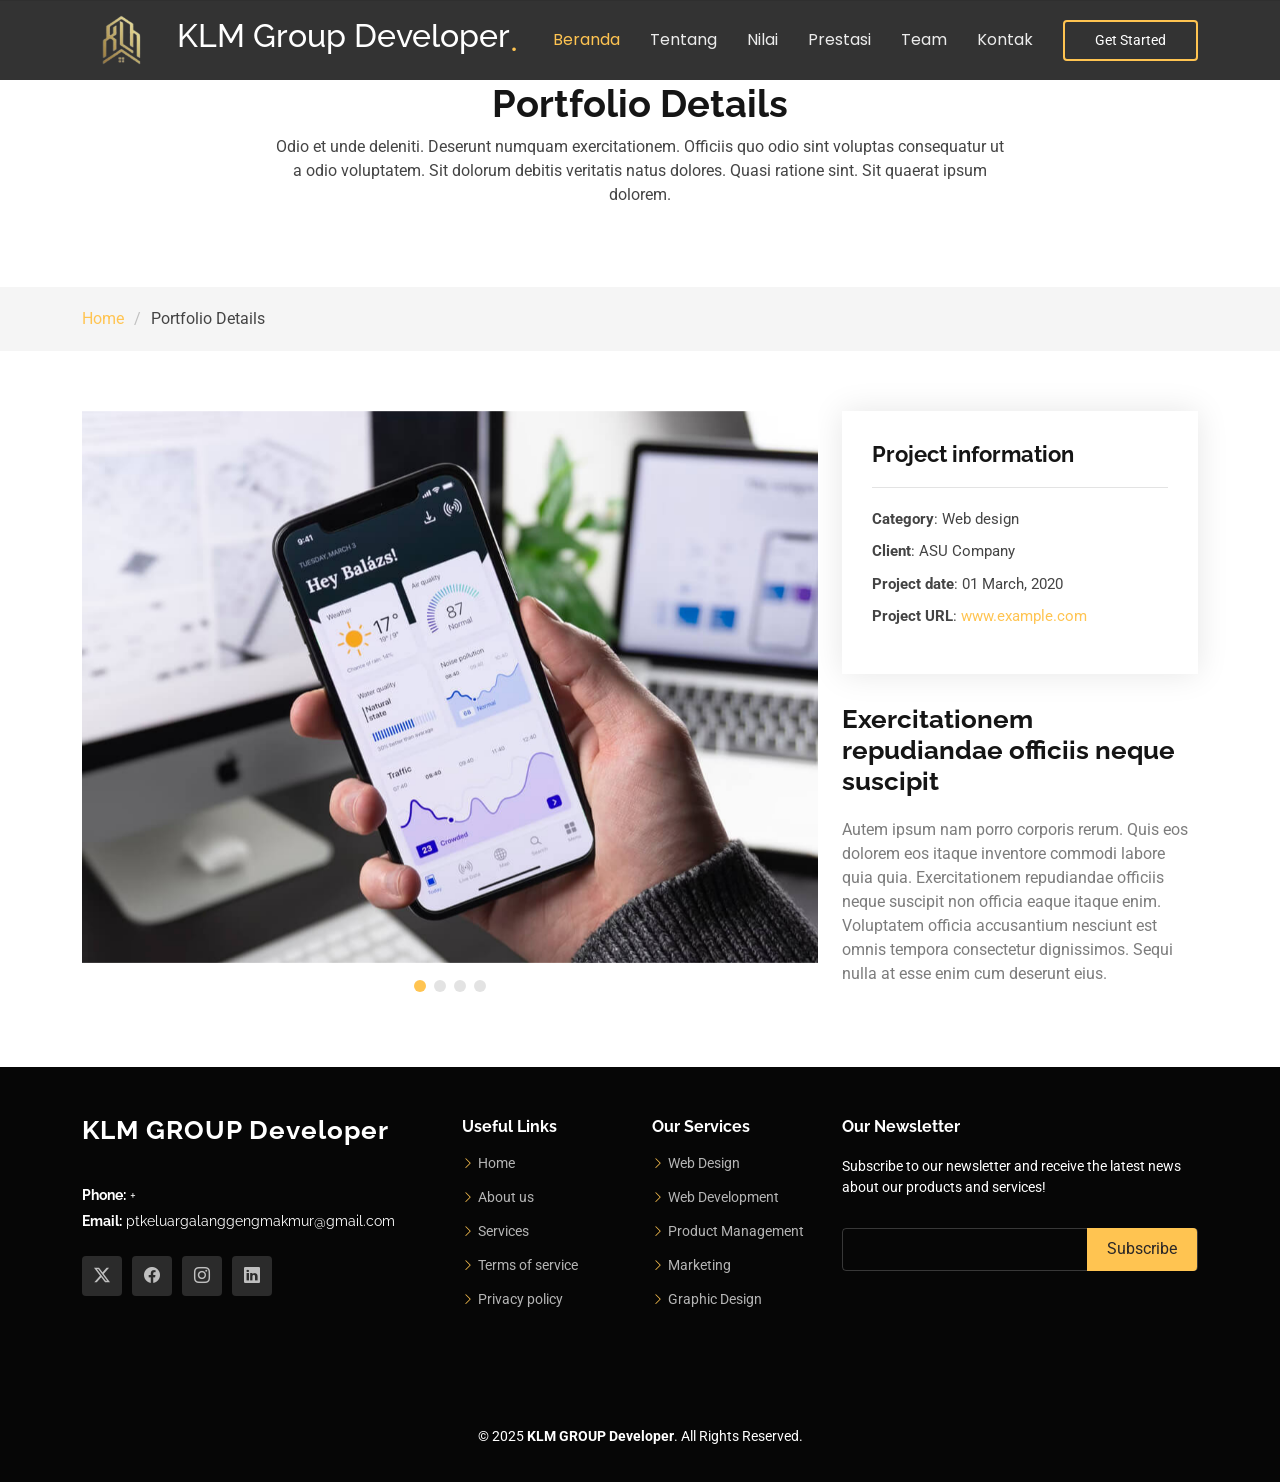
<file: grand.html>
<!DOCTYPE html>
<html lang="en">

<head>
  <meta charset="utf-8">
  <meta content="width=device-width, initial-scale=1.0" name="viewport">
  <title>Portfolio Details - Gp Bootstrap Template</title>
  <meta name="description" content="">
  <meta name="keywords" content="">

  <!-- Favicons -->
  <link href="assets/img/favicon.png" rel="icon">
  <link href="assets/img/apple-touch-icon.png" rel="apple-touch-icon">

  <!-- Fonts -->
  <link href="https://fonts.googleapis.com" rel="preconnect">
  <link href="https://fonts.gstatic.com" rel="preconnect" crossorigin>
  <link href="https://fonts.googleapis.com/css2?family=Roboto:ital,wght@0,100;0,300;0,400;0,500;0,700;0,900;1,100;1,300;1,400;1,500;1,700;1,900&family=Poppins:ital,wght@0,100;0,200;0,300;0,400;0,500;0,600;0,700;0,800;0,900;1,100;1,200;1,300;1,400;1,500;1,600;1,700;1,800;1,900&family=Raleway:ital,wght@0,100;0,200;0,300;0,400;0,500;0,600;0,700;0,800;0,900;1,100;1,200;1,300;1,400;1,500;1,600;1,700;1,800;1,900&display=swap" rel="stylesheet">

  <!-- Vendor CSS Files -->
  <link href="assets/vendor/bootstrap/css/bootstrap.min.css" rel="stylesheet">
  <link href="assets/vendor/bootstrap-icons/bootstrap-icons.css" rel="stylesheet">
  <link href="assets/vendor/aos/aos.css" rel="stylesheet">
  <link href="assets/vendor/swiper/swiper-bundle.min.css" rel="stylesheet">
  <link href="assets/vendor/glightbox/css/glightbox.min.css" rel="stylesheet">

  <!-- Main CSS File -->
  <link href="assets/css/main.css" rel="stylesheet">

  <!-- =======================================================
  * Template Name: Gp
  * Template URL: https://bootstrapmade.com/gp-free-multipurpose-html-bootstrap-template/
  * Updated: Aug 15 2024 with Bootstrap v5.3.3
  * Author: BootstrapMade.com
  * License: https://bootstrapmade.com/license/
  ======================================================== -->
</head>

<body class="portfolio-details-page">

  <header id="header" class="header d-flex align-items-center fixed-top">
    <div class="container-fluid container-xl position-relative d-flex align-items-center justify-content-between">

      <a href="index.html" class="logo d-flex align-items-center me-auto me-lg-10">
        <!-- Uncomment the line below if you also wish to use an image logo -->
       <img src="assets/img/logo_klm-removebg-preview.png" width="60px" height="180px" style="margin-left: 10px;" alt="">

        <h2 class="sitename">KLM Group Developer</h2>
        <span>.</span>
      </a>

      <nav id="navmenu" class="navmenu">
        <ul>
          <li><a href="#hero" class="active">Beranda<br></a></li>
          <li><a href="#about">Tentang</a></li>
          <li><a href="#services">Nilai</a></li>
          <li><a href="#portfolio">Prestasi</a></li>
          <li><a href="#team">Team</a></li>
          <li><a href="#contact">Kontak </a></li>
        </ul>
        <i class="mobile-nav-toggle d-xl-none bi bi-list"></i>
      </nav>

      <a class="btn-getstarted" href="index.html#about">Get Started</a>

    </div>
  </header>

  <main class="main">

    <!-- Page Title -->
    <div class="page-title" data-aos="fade">
      <div class="heading">
        <div class="container">
          <div class="row d-flex justify-content-center text-center">
            <div class="col-lg-8">
              <h1>Portfolio Details</h1>
              <p class="mb-0">Odio et unde deleniti. Deserunt numquam exercitationem. Officiis quo odio sint voluptas consequatur ut a odio voluptatem. Sit dolorum debitis veritatis natus dolores. Quasi ratione sint. Sit quaerat ipsum dolorem.</p>
            </div>
          </div>
        </div>
      </div>
      <nav class="breadcrumbs">
        <div class="container">
          <ol>
            <li><a href="index.html">Home</a></li>
            <li class="current">Portfolio Details</li>
          </ol>
        </div>
      </nav>
    </div><!-- End Page Title -->

    <!-- Portfolio Details Section -->
    <section id="portfolio-details" class="portfolio-details section">

      <div class="container" data-aos="fade-up" data-aos-delay="100">

        <div class="row gy-4">

          <div class="col-lg-8">
            <div class="portfolio-details-slider swiper init-swiper">

              <script type="application/json" class="swiper-config">
                {
                  "loop": true,
                  "speed": 600,
                  "autoplay": {
                    "delay": 5000
                  },
                  "slidesPerView": "auto",
                  "pagination": {
                    "el": ".swiper-pagination",
                    "type": "bullets",
                    "clickable": true
                  }
                }
              </script>

              <div class="swiper-wrapper align-items-center">

                <div class="swiper-slide">
                  <img src="assets/img/portfolio/app-1.jpg" alt="">
                </div>

                <div class="swiper-slide">
                  <img src="assets/img/portfolio/product-1.jpg" alt="">
                </div>

                <div class="swiper-slide">
                  <img src="assets/img/portfolio/branding-1.jpg" alt="">
                </div>

                <div class="swiper-slide">
                  <img src="assets/img/portfolio/books-1.jpg" alt="">
                </div>

              </div>
              <div class="swiper-pagination"></div>
            </div>
          </div>

          <div class="col-lg-4">
            <div class="portfolio-info" data-aos="fade-up" data-aos-delay="200">
              <h3>Project information</h3>
              <ul>
                <li><strong>Category</strong>: Web design</li>
                <li><strong>Client</strong>: ASU Company</li>
                <li><strong>Project date</strong>: 01 March, 2020</li>
                <li><strong>Project URL</strong>: <a href="#">www.example.com</a></li>
              </ul>
            </div>
            <div class="portfolio-description" data-aos="fade-up" data-aos-delay="300">
              <h2>Exercitationem repudiandae officiis neque suscipit</h2>
              <p>
                Autem ipsum nam porro corporis rerum. Quis eos dolorem eos itaque inventore commodi labore quia quia. Exercitationem repudiandae officiis neque suscipit non officia eaque itaque enim. Voluptatem officia accusantium nesciunt est omnis tempora consectetur dignissimos. Sequi nulla at esse enim cum deserunt eius.
              </p>
            </div>
          </div>

        </div>

      </div>

    </section><!-- /Portfolio Details Section -->

  </main>

  <footer id="footer" class="footer dark-background">

    <div class="footer-top">
      <div class="container">
        <div class="row gy-4">
          <div class="col-lg-4 col-md-6 footer-about">
            <a href="index.html" class="logo d-flex align-items-center">
              <span class="sitename">KLM GROUP Developer</span>
            </a>
            <div class="footer-contact pt-3">
              <p></p>
              <p></p>
              <p class="mt-3"><strong>Phone:</strong> <span>+</span></p>
              <p><strong>Email:</strong> <span>ptkeluargalanggengmakmur@gmail.com</span></p>
            </div>
            <div class="social-links d-flex mt-4">
              <a href=""><i class="bi bi-twitter-x"></i></a>
              <a href=""><i class="bi bi-facebook"></i></a>
              <a href=""><i class="bi bi-instagram"></i></a>
              <a href=""><i class="bi bi-linkedin"></i></a>
            </div>
          </div>

          <div class="col-lg-2 col-md-3 footer-links">
            <h4>Useful Links</h4>
            <ul>
              <li><i class="bi bi-chevron-right"></i> <a href="#"> Home</a></li>
              <li><i class="bi bi-chevron-right"></i> <a href="#"> About us</a></li>
              <li><i class="bi bi-chevron-right"></i> <a href="#"> Services</a></li>
              <li><i class="bi bi-chevron-right"></i> <a href="#"> Terms of service</a></li>
              <li><i class="bi bi-chevron-right"></i> <a href="#"> Privacy policy</a></li>
            </ul>
          </div>

          <div class="col-lg-2 col-md-3 footer-links">
            <h4>Our Services</h4>
            <ul>
              <li><i class="bi bi-chevron-right"></i> <a href="#"> Web Design</a></li>
              <li><i class="bi bi-chevron-right"></i> <a href="#"> Web Development</a></li>
              <li><i class="bi bi-chevron-right"></i> <a href="#"> Product Management</a></li>
              <li><i class="bi bi-chevron-right"></i> <a href="#"> Marketing</a></li>
              <li><i class="bi bi-chevron-right"></i> <a href="#"> Graphic Design</a></li>
            </ul>
          </div>

          <div class="col-lg-4 col-md-12 footer-newsletter">
            <h4>Our Newsletter</h4>
            <p>Subscribe to our newsletter and receive the latest news about our products and services!</p>
            <form action="forms/newsletter.php" method="post" class="php-email-form">
              <div class="newsletter-form"><input type="email" name="email"><input type="submit" value="Subscribe"></div>
              <div class="loading">Loading</div>
              <div class="error-message"></div>
              <div class="sent-message">Your subscription request has been sent. Thank you!</div>
            </form>
          </div>

        </div>
      </div>
    </div>

    <div class="copyright">
      <div class="container text-center">
        <p>
© 2025 <strong>KLM GROUP Developer</strong>. All Rights Reserved.<br>
<span style="font-size:12px;">
  
</span>
</p>
        <div class="credits">
          <!-- All the links in the footer should remain intact. -->
          <!-- You can delete the links only if you've purchased the pro version. -->
          <!-- Licensing information: https://bootstrapmade.com/license/ -->
          <!-- Purchase the pro version with working PHP/AJAX contact form: [buy-url] -->
        </div>
      </div>
    </div>

  </footer>

  <!-- Scroll Top -->
  <a href="#" id="scroll-top" class="scroll-top d-flex align-items-center justify-content-center"><i class="bi bi-arrow-up-short"></i></a>

  <!-- Preloader -->
  <div id="preloader"></div>

  <!-- Vendor JS Files -->
  <script src="assets/vendor/bootstrap/js/bootstrap.bundle.min.js"></script>
  <script src="assets/vendor/php-email-form/validate.js"></script>
  <script src="assets/vendor/aos/aos.js"></script>
  <script src="assets/vendor/swiper/swiper-bundle.min.js"></script>
  <script src="assets/vendor/glightbox/js/glightbox.min.js"></script>
  <script src="assets/vendor/imagesloaded/imagesloaded.pkgd.min.js"></script>
  <script src="assets/vendor/isotope-layout/isotope.pkgd.min.js"></script>
  <script src="assets/vendor/purecounter/purecounter_vanilla.js"></script>

  <!-- Main JS File -->
  <script src="assets/js/main.js"></script>

</body>

</html>
</file>
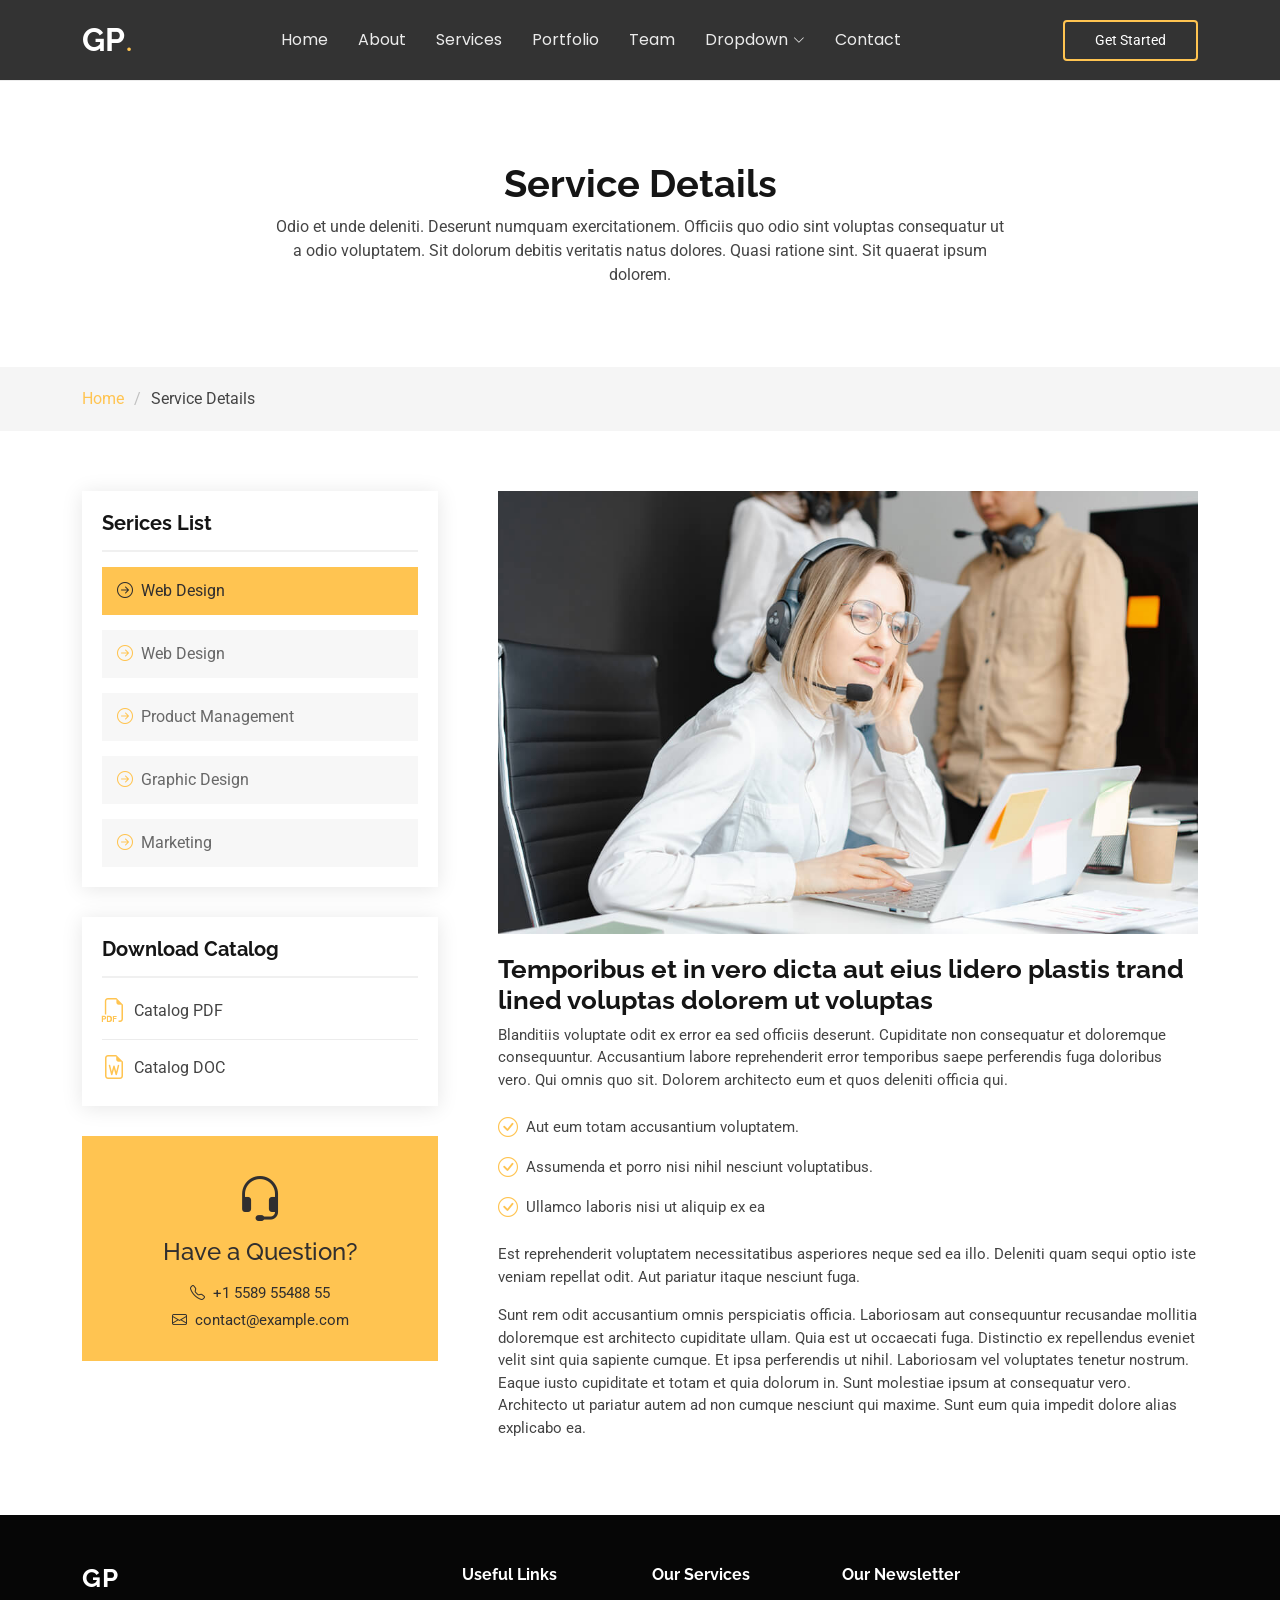
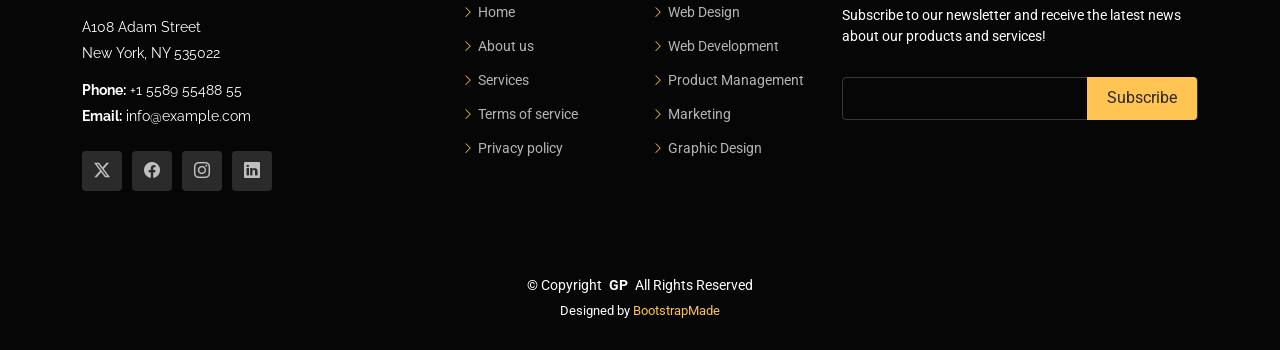
<file: service-details.html>
<!DOCTYPE html>
<html lang="en">

<head>
  <meta charset="utf-8">
  <meta content="width=device-width, initial-scale=1.0" name="viewport">
  <title>Service Details - Gp Bootstrap Template</title>
  <meta name="description" content="">
  <meta name="keywords" content="">

  <!-- Favicons -->
  <link href="assets/img/favicon.png" rel="icon">
  <link href="assets/img/apple-touch-icon.png" rel="apple-touch-icon">

  <!-- Fonts -->
  <link href="https://fonts.googleapis.com" rel="preconnect">
  <link href="https://fonts.gstatic.com" rel="preconnect" crossorigin>
  <link href="https://fonts.googleapis.com/css2?family=Roboto:ital,wght@0,100;0,300;0,400;0,500;0,700;0,900;1,100;1,300;1,400;1,500;1,700;1,900&family=Poppins:ital,wght@0,100;0,200;0,300;0,400;0,500;0,600;0,700;0,800;0,900;1,100;1,200;1,300;1,400;1,500;1,600;1,700;1,800;1,900&family=Raleway:ital,wght@0,100;0,200;0,300;0,400;0,500;0,600;0,700;0,800;0,900;1,100;1,200;1,300;1,400;1,500;1,600;1,700;1,800;1,900&display=swap" rel="stylesheet">

  <!-- Vendor CSS Files -->
  <link href="assets/vendor/bootstrap/css/bootstrap.min.css" rel="stylesheet">
  <link href="assets/vendor/bootstrap-icons/bootstrap-icons.css" rel="stylesheet">
  <link href="assets/vendor/aos/aos.css" rel="stylesheet">
  <link href="assets/vendor/swiper/swiper-bundle.min.css" rel="stylesheet">
  <link href="assets/vendor/glightbox/css/glightbox.min.css" rel="stylesheet">

  <!-- Main CSS File -->
  <link href="assets/css/main.css" rel="stylesheet">

  <!-- =======================================================
  * Template Name: Gp
  * Template URL: https://bootstrapmade.com/gp-free-multipurpose-html-bootstrap-template/
  * Updated: Aug 15 2024 with Bootstrap v5.3.3
  * Author: BootstrapMade.com
  * License: https://bootstrapmade.com/license/
  ======================================================== -->
</head>

<body class="service-details-page">

  <header id="header" class="header d-flex align-items-center position-relative">
    <div class="container-fluid container-xl position-relative d-flex align-items-center justify-content-between">

      <a href="index.html" class="logo d-flex align-items-center me-auto me-lg-0">
        <!-- Uncomment the line below if you also wish to use an image logo -->
        <!-- <img src="assets/img/logo.png" alt=""> -->
        <h1 class="sitename">GP</h1>
        <span>.</span>
      </a>

      <nav id="navmenu" class="navmenu">
        <ul>
          <li><a href="#hero">Home<br></a></li>
          <li><a href="#about">About</a></li>
          <li><a href="#services">Services</a></li>
          <li><a href="#portfolio">Portfolio</a></li>
          <li><a href="#team">Team</a></li>
          <li class="dropdown"><a href="#"><span>Dropdown</span> <i class="bi bi-chevron-down toggle-dropdown"></i></a>
            <ul>
              <li><a href="#">Dropdown 1</a></li>
              <li class="dropdown"><a href="#"><span>Deep Dropdown</span> <i class="bi bi-chevron-down toggle-dropdown"></i></a>
                <ul>
                  <li><a href="#">Deep Dropdown 1</a></li>
                  <li><a href="#">Deep Dropdown 2</a></li>
                  <li><a href="#">Deep Dropdown 3</a></li>
                  <li><a href="#">Deep Dropdown 4</a></li>
                  <li><a href="#">Deep Dropdown 5</a></li>
                </ul>
              </li>
              <li><a href="#">Dropdown 2</a></li>
              <li><a href="#">Dropdown 3</a></li>
              <li><a href="#">Dropdown 4</a></li>
            </ul>
          </li>
          <li><a href="#contact">Contact</a></li>
        </ul>
        <i class="mobile-nav-toggle d-xl-none bi bi-list"></i>
      </nav>

      <a class="btn-getstarted" href="index.html#about">Get Started</a>

    </div>
  </header>

  <main class="main">

    <!-- Page Title -->
    <div class="page-title" data-aos="fade">
      <div class="heading">
        <div class="container">
          <div class="row d-flex justify-content-center text-center">
            <div class="col-lg-8">
              <h1>Service Details</h1>
              <p class="mb-0">Odio et unde deleniti. Deserunt numquam exercitationem. Officiis quo odio sint voluptas consequatur ut a odio voluptatem. Sit dolorum debitis veritatis natus dolores. Quasi ratione sint. Sit quaerat ipsum dolorem.</p>
            </div>
          </div>
        </div>
      </div>
      <nav class="breadcrumbs">
        <div class="container">
          <ol>
            <li><a href="index.html">Home</a></li>
            <li class="current">Service Details</li>
          </ol>
        </div>
      </nav>
    </div><!-- End Page Title -->

    <!-- Service Details Section -->
    <section id="service-details" class="service-details section">

      <div class="container">

        <div class="row gy-5">

          <div class="col-lg-4" data-aos="fade-up" data-aos-delay="100">

            <div class="service-box">
              <h4>Serices List</h4>
              <div class="services-list">
                <a href="#" class="active"><i class="bi bi-arrow-right-circle"></i><span>Web Design</span></a>
                <a href="#"><i class="bi bi-arrow-right-circle"></i><span>Web Design</span></a>
                <a href="#"><i class="bi bi-arrow-right-circle"></i><span>Product Management</span></a>
                <a href="#"><i class="bi bi-arrow-right-circle"></i><span>Graphic Design</span></a>
                <a href="#"><i class="bi bi-arrow-right-circle"></i><span>Marketing</span></a>
              </div>
            </div><!-- End Services List -->

            <div class="service-box">
              <h4>Download Catalog</h4>
              <div class="download-catalog">
                <a href="#"><i class="bi bi-filetype-pdf"></i><span>Catalog PDF</span></a>
                <a href="#"><i class="bi bi-file-earmark-word"></i><span>Catalog DOC</span></a>
              </div>
            </div><!-- End Services List -->

            <div class="help-box d-flex flex-column justify-content-center align-items-center">
              <i class="bi bi-headset help-icon"></i>
              <h4>Have a Question?</h4>
              <p class="d-flex align-items-center mt-2 mb-0"><i class="bi bi-telephone me-2"></i> <span>+1 5589 55488 55</span></p>
              <p class="d-flex align-items-center mt-1 mb-0"><i class="bi bi-envelope me-2"></i> <a href="mailto:contact@example.com">contact@example.com</a></p>
            </div>

          </div>

          <div class="col-lg-8 ps-lg-5" data-aos="fade-up" data-aos-delay="200">
            <img src="assets/img/services.jpg" alt="" class="img-fluid services-img">
            <h3>Temporibus et in vero dicta aut eius lidero plastis trand lined voluptas dolorem ut voluptas</h3>
            <p>
              Blanditiis voluptate odit ex error ea sed officiis deserunt. Cupiditate non consequatur et doloremque consequuntur. Accusantium labore reprehenderit error temporibus saepe perferendis fuga doloribus vero. Qui omnis quo sit. Dolorem architecto eum et quos deleniti officia qui.
            </p>
            <ul>
              <li><i class="bi bi-check-circle"></i> <span>Aut eum totam accusantium voluptatem.</span></li>
              <li><i class="bi bi-check-circle"></i> <span>Assumenda et porro nisi nihil nesciunt voluptatibus.</span></li>
              <li><i class="bi bi-check-circle"></i> <span>Ullamco laboris nisi ut aliquip ex ea</span></li>
            </ul>
            <p>
              Est reprehenderit voluptatem necessitatibus asperiores neque sed ea illo. Deleniti quam sequi optio iste veniam repellat odit. Aut pariatur itaque nesciunt fuga.
            </p>
            <p>
              Sunt rem odit accusantium omnis perspiciatis officia. Laboriosam aut consequuntur recusandae mollitia doloremque est architecto cupiditate ullam. Quia est ut occaecati fuga. Distinctio ex repellendus eveniet velit sint quia sapiente cumque. Et ipsa perferendis ut nihil. Laboriosam vel voluptates tenetur nostrum. Eaque iusto cupiditate et totam et quia dolorum in. Sunt molestiae ipsum at consequatur vero. Architecto ut pariatur autem ad non cumque nesciunt qui maxime. Sunt eum quia impedit dolore alias explicabo ea.
            </p>
          </div>

        </div>

      </div>

    </section><!-- /Service Details Section -->

  </main>

  <footer id="footer" class="footer dark-background">

    <div class="footer-top">
      <div class="container">
        <div class="row gy-4">
          <div class="col-lg-4 col-md-6 footer-about">
            <a href="index.html" class="logo d-flex align-items-center">
              <span class="sitename">GP</span>
            </a>
            <div class="footer-contact pt-3">
              <p>A108 Adam Street</p>
              <p>New York, NY 535022</p>
              <p class="mt-3"><strong>Phone:</strong> <span>+1 5589 55488 55</span></p>
              <p><strong>Email:</strong> <span>info@example.com</span></p>
            </div>
            <div class="social-links d-flex mt-4">
              <a href=""><i class="bi bi-twitter-x"></i></a>
              <a href=""><i class="bi bi-facebook"></i></a>
              <a href=""><i class="bi bi-instagram"></i></a>
              <a href=""><i class="bi bi-linkedin"></i></a>
            </div>
          </div>

          <div class="col-lg-2 col-md-3 footer-links">
            <h4>Useful Links</h4>
            <ul>
              <li><i class="bi bi-chevron-right"></i> <a href="#"> Home</a></li>
              <li><i class="bi bi-chevron-right"></i> <a href="#"> About us</a></li>
              <li><i class="bi bi-chevron-right"></i> <a href="#"> Services</a></li>
              <li><i class="bi bi-chevron-right"></i> <a href="#"> Terms of service</a></li>
              <li><i class="bi bi-chevron-right"></i> <a href="#"> Privacy policy</a></li>
            </ul>
          </div>

          <div class="col-lg-2 col-md-3 footer-links">
            <h4>Our Services</h4>
            <ul>
              <li><i class="bi bi-chevron-right"></i> <a href="#"> Web Design</a></li>
              <li><i class="bi bi-chevron-right"></i> <a href="#"> Web Development</a></li>
              <li><i class="bi bi-chevron-right"></i> <a href="#"> Product Management</a></li>
              <li><i class="bi bi-chevron-right"></i> <a href="#"> Marketing</a></li>
              <li><i class="bi bi-chevron-right"></i> <a href="#"> Graphic Design</a></li>
            </ul>
          </div>

          <div class="col-lg-4 col-md-12 footer-newsletter">
            <h4>Our Newsletter</h4>
            <p>Subscribe to our newsletter and receive the latest news about our products and services!</p>
            <form action="forms/newsletter.php" method="post" class="php-email-form">
              <div class="newsletter-form"><input type="email" name="email"><input type="submit" value="Subscribe"></div>
              <div class="loading">Loading</div>
              <div class="error-message"></div>
              <div class="sent-message">Your subscription request has been sent. Thank you!</div>
            </form>
          </div>

        </div>
      </div>
    </div>

    <div class="copyright">
      <div class="container text-center">
        <p>© <span>Copyright</span> <strong class="px-1 sitename">GP</strong> <span>All Rights Reserved</span></p>
        <div class="credits">
          <!-- All the links in the footer should remain intact. -->
          <!-- You can delete the links only if you've purchased the pro version. -->
          <!-- Licensing information: https://bootstrapmade.com/license/ -->
          <!-- Purchase the pro version with working PHP/AJAX contact form: [buy-url] -->
          Designed by <a href="https://bootstrapmade.com/">BootstrapMade</a>
        </div>
      </div>
    </div>

  </footer>

  <!-- Scroll Top -->
  <a href="#" id="scroll-top" class="scroll-top d-flex align-items-center justify-content-center"><i class="bi bi-arrow-up-short"></i></a>

  <!-- Preloader -->
  <div id="preloader"></div>

  <!-- Vendor JS Files -->
  <script src="assets/vendor/bootstrap/js/bootstrap.bundle.min.js"></script>
  <script src="assets/vendor/php-email-form/validate.js"></script>
  <script src="assets/vendor/aos/aos.js"></script>
  <script src="assets/vendor/swiper/swiper-bundle.min.js"></script>
  <script src="assets/vendor/glightbox/js/glightbox.min.js"></script>
  <script src="assets/vendor/imagesloaded/imagesloaded.pkgd.min.js"></script>
  <script src="assets/vendor/isotope-layout/isotope.pkgd.min.js"></script>
  <script src="assets/vendor/purecounter/purecounter_vanilla.js"></script>

  <!-- Main JS File -->
  <script src="assets/js/main.js"></script>

</body>

</html>
</file>
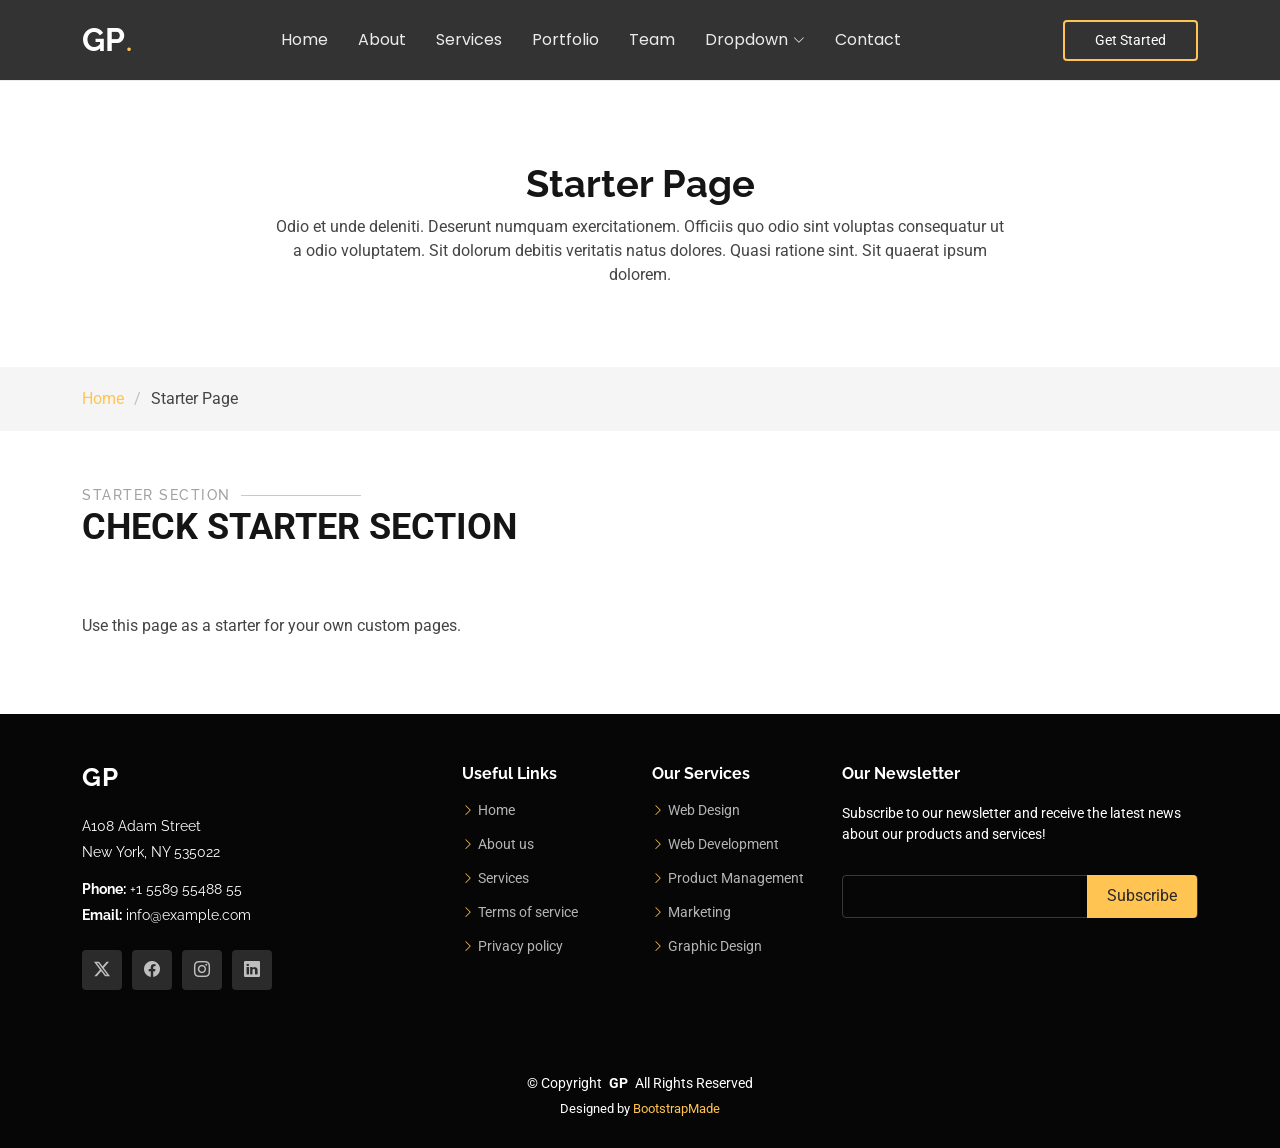
<file: starter-page.html>
<!DOCTYPE html>
<html lang="en">

<head>
  <meta charset="utf-8">
  <meta content="width=device-width, initial-scale=1.0" name="viewport">
  <title>Starter Page - Gp Bootstrap Template</title>
  <meta name="description" content="">
  <meta name="keywords" content="">

  <!-- Favicons -->
  <link href="assets/img/favicon.png" rel="icon">
  <link href="assets/img/apple-touch-icon.png" rel="apple-touch-icon">

  <!-- Fonts -->
  <link href="https://fonts.googleapis.com" rel="preconnect">
  <link href="https://fonts.gstatic.com" rel="preconnect" crossorigin>
  <link href="https://fonts.googleapis.com/css2?family=Roboto:ital,wght@0,100;0,300;0,400;0,500;0,700;0,900;1,100;1,300;1,400;1,500;1,700;1,900&family=Poppins:ital,wght@0,100;0,200;0,300;0,400;0,500;0,600;0,700;0,800;0,900;1,100;1,200;1,300;1,400;1,500;1,600;1,700;1,800;1,900&family=Raleway:ital,wght@0,100;0,200;0,300;0,400;0,500;0,600;0,700;0,800;0,900;1,100;1,200;1,300;1,400;1,500;1,600;1,700;1,800;1,900&display=swap" rel="stylesheet">

  <!-- Vendor CSS Files -->
  <link href="assets/vendor/bootstrap/css/bootstrap.min.css" rel="stylesheet">
  <link href="assets/vendor/bootstrap-icons/bootstrap-icons.css" rel="stylesheet">
  <link href="assets/vendor/aos/aos.css" rel="stylesheet">
  <link href="assets/vendor/swiper/swiper-bundle.min.css" rel="stylesheet">
  <link href="assets/vendor/glightbox/css/glightbox.min.css" rel="stylesheet">

  <!-- Main CSS File -->
  <link href="assets/css/main.css" rel="stylesheet">

  <!-- =======================================================
  * Template Name: Gp
  * Template URL: https://bootstrapmade.com/gp-free-multipurpose-html-bootstrap-template/
  * Updated: Aug 15 2024 with Bootstrap v5.3.3
  * Author: BootstrapMade.com
  * License: https://bootstrapmade.com/license/
  ======================================================== -->
</head>

<body class="starter-page-page">

  <header id="header" class="header d-flex align-items-center position-relative">
    <div class="container-fluid container-xl position-relative d-flex align-items-center justify-content-between">

      <a href="index.html" class="logo d-flex align-items-center me-auto me-lg-0">
        <!-- Uncomment the line below if you also wish to use an image logo -->
        <!-- <img src="assets/img/logo.png" alt=""> -->
        <h1 class="sitename">GP</h1>
        <span>.</span>
      </a>

      <nav id="navmenu" class="navmenu">
        <ul>
          <li><a href="#hero">Home<br></a></li>
          <li><a href="#about">About</a></li>
          <li><a href="#services">Services</a></li>
          <li><a href="#portfolio">Portfolio</a></li>
          <li><a href="#team">Team</a></li>
          <li class="dropdown"><a href="#"><span>Dropdown</span> <i class="bi bi-chevron-down toggle-dropdown"></i></a>
            <ul>
              <li><a href="#">Dropdown 1</a></li>
              <li class="dropdown"><a href="#"><span>Deep Dropdown</span> <i class="bi bi-chevron-down toggle-dropdown"></i></a>
                <ul>
                  <li><a href="#">Deep Dropdown 1</a></li>
                  <li><a href="#">Deep Dropdown 2</a></li>
                  <li><a href="#">Deep Dropdown 3</a></li>
                  <li><a href="#">Deep Dropdown 4</a></li>
                  <li><a href="#">Deep Dropdown 5</a></li>
                </ul>
              </li>
              <li><a href="#">Dropdown 2</a></li>
              <li><a href="#">Dropdown 3</a></li>
              <li><a href="#">Dropdown 4</a></li>
            </ul>
          </li>
          <li><a href="#contact">Contact</a></li>
        </ul>
        <i class="mobile-nav-toggle d-xl-none bi bi-list"></i>
      </nav>

      <a class="btn-getstarted" href="index.html#about">Get Started</a>

    </div>
  </header>

  <main class="main">

    <!-- Page Title -->
    <div class="page-title" data-aos="fade">
      <div class="heading">
        <div class="container">
          <div class="row d-flex justify-content-center text-center">
            <div class="col-lg-8">
              <h1>Starter Page</h1>
              <p class="mb-0">Odio et unde deleniti. Deserunt numquam exercitationem. Officiis quo odio sint voluptas consequatur ut a odio voluptatem. Sit dolorum debitis veritatis natus dolores. Quasi ratione sint. Sit quaerat ipsum dolorem.</p>
            </div>
          </div>
        </div>
      </div>
      <nav class="breadcrumbs">
        <div class="container">
          <ol>
            <li><a href="index.html">Home</a></li>
            <li class="current">Starter Page</li>
          </ol>
        </div>
      </nav>
    </div><!-- End Page Title -->

    <!-- Starter Section Section -->
    <section id="starter-section" class="starter-section section">

      <!-- Section Title -->
      <div class="container section-title" data-aos="fade-up">
        <h2>Starter Section</h2>
        <p>Check Starter Section<br></p>
      </div><!-- End Section Title -->

      <div class="container" data-aos="fade-up">
        <p>Use this page as a starter for your own custom pages.</p>
      </div>

    </section><!-- /Starter Section Section -->

  </main>

  <footer id="footer" class="footer dark-background">

    <div class="footer-top">
      <div class="container">
        <div class="row gy-4">
          <div class="col-lg-4 col-md-6 footer-about">
            <a href="index.html" class="logo d-flex align-items-center">
              <span class="sitename">GP</span>
            </a>
            <div class="footer-contact pt-3">
              <p>A108 Adam Street</p>
              <p>New York, NY 535022</p>
              <p class="mt-3"><strong>Phone:</strong> <span>+1 5589 55488 55</span></p>
              <p><strong>Email:</strong> <span>info@example.com</span></p>
            </div>
            <div class="social-links d-flex mt-4">
              <a href=""><i class="bi bi-twitter-x"></i></a>
              <a href=""><i class="bi bi-facebook"></i></a>
              <a href=""><i class="bi bi-instagram"></i></a>
              <a href=""><i class="bi bi-linkedin"></i></a>
            </div>
          </div>

          <div class="col-lg-2 col-md-3 footer-links">
            <h4>Useful Links</h4>
            <ul>
              <li><i class="bi bi-chevron-right"></i> <a href="#"> Home</a></li>
              <li><i class="bi bi-chevron-right"></i> <a href="#"> About us</a></li>
              <li><i class="bi bi-chevron-right"></i> <a href="#"> Services</a></li>
              <li><i class="bi bi-chevron-right"></i> <a href="#"> Terms of service</a></li>
              <li><i class="bi bi-chevron-right"></i> <a href="#"> Privacy policy</a></li>
            </ul>
          </div>

          <div class="col-lg-2 col-md-3 footer-links">
            <h4>Our Services</h4>
            <ul>
              <li><i class="bi bi-chevron-right"></i> <a href="#"> Web Design</a></li>
              <li><i class="bi bi-chevron-right"></i> <a href="#"> Web Development</a></li>
              <li><i class="bi bi-chevron-right"></i> <a href="#"> Product Management</a></li>
              <li><i class="bi bi-chevron-right"></i> <a href="#"> Marketing</a></li>
              <li><i class="bi bi-chevron-right"></i> <a href="#"> Graphic Design</a></li>
            </ul>
          </div>

          <div class="col-lg-4 col-md-12 footer-newsletter">
            <h4>Our Newsletter</h4>
            <p>Subscribe to our newsletter and receive the latest news about our products and services!</p>
            <form action="forms/newsletter.php" method="post" class="php-email-form">
              <div class="newsletter-form"><input type="email" name="email"><input type="submit" value="Subscribe"></div>
              <div class="loading">Loading</div>
              <div class="error-message"></div>
              <div class="sent-message">Your subscription request has been sent. Thank you!</div>
            </form>
          </div>

        </div>
      </div>
    </div>

    <div class="copyright">
      <div class="container text-center">
        <p>© <span>Copyright</span> <strong class="px-1 sitename">GP</strong> <span>All Rights Reserved</span></p>
        <div class="credits">
          <!-- All the links in the footer should remain intact. -->
          <!-- You can delete the links only if you've purchased the pro version. -->
          <!-- Licensing information: https://bootstrapmade.com/license/ -->
          <!-- Purchase the pro version with working PHP/AJAX contact form: [buy-url] -->
          Designed by <a href="https://bootstrapmade.com/">BootstrapMade</a>
        </div>
      </div>
    </div>

  </footer>

  <!-- Scroll Top -->
  <a href="#" id="scroll-top" class="scroll-top d-flex align-items-center justify-content-center"><i class="bi bi-arrow-up-short"></i></a>

  <!-- Preloader -->
  <div id="preloader"></div>

  <!-- Vendor JS Files -->
  <script src="assets/vendor/bootstrap/js/bootstrap.bundle.min.js"></script>
  <script src="assets/vendor/php-email-form/validate.js"></script>
  <script src="assets/vendor/aos/aos.js"></script>
  <script src="assets/vendor/swiper/swiper-bundle.min.js"></script>
  <script src="assets/vendor/glightbox/js/glightbox.min.js"></script>
  <script src="assets/vendor/imagesloaded/imagesloaded.pkgd.min.js"></script>
  <script src="assets/vendor/isotope-layout/isotope.pkgd.min.js"></script>
  <script src="assets/vendor/purecounter/purecounter_vanilla.js"></script>

  <!-- Main JS File -->
  <script src="assets/js/main.js"></script>

</body>

</html>
</file>
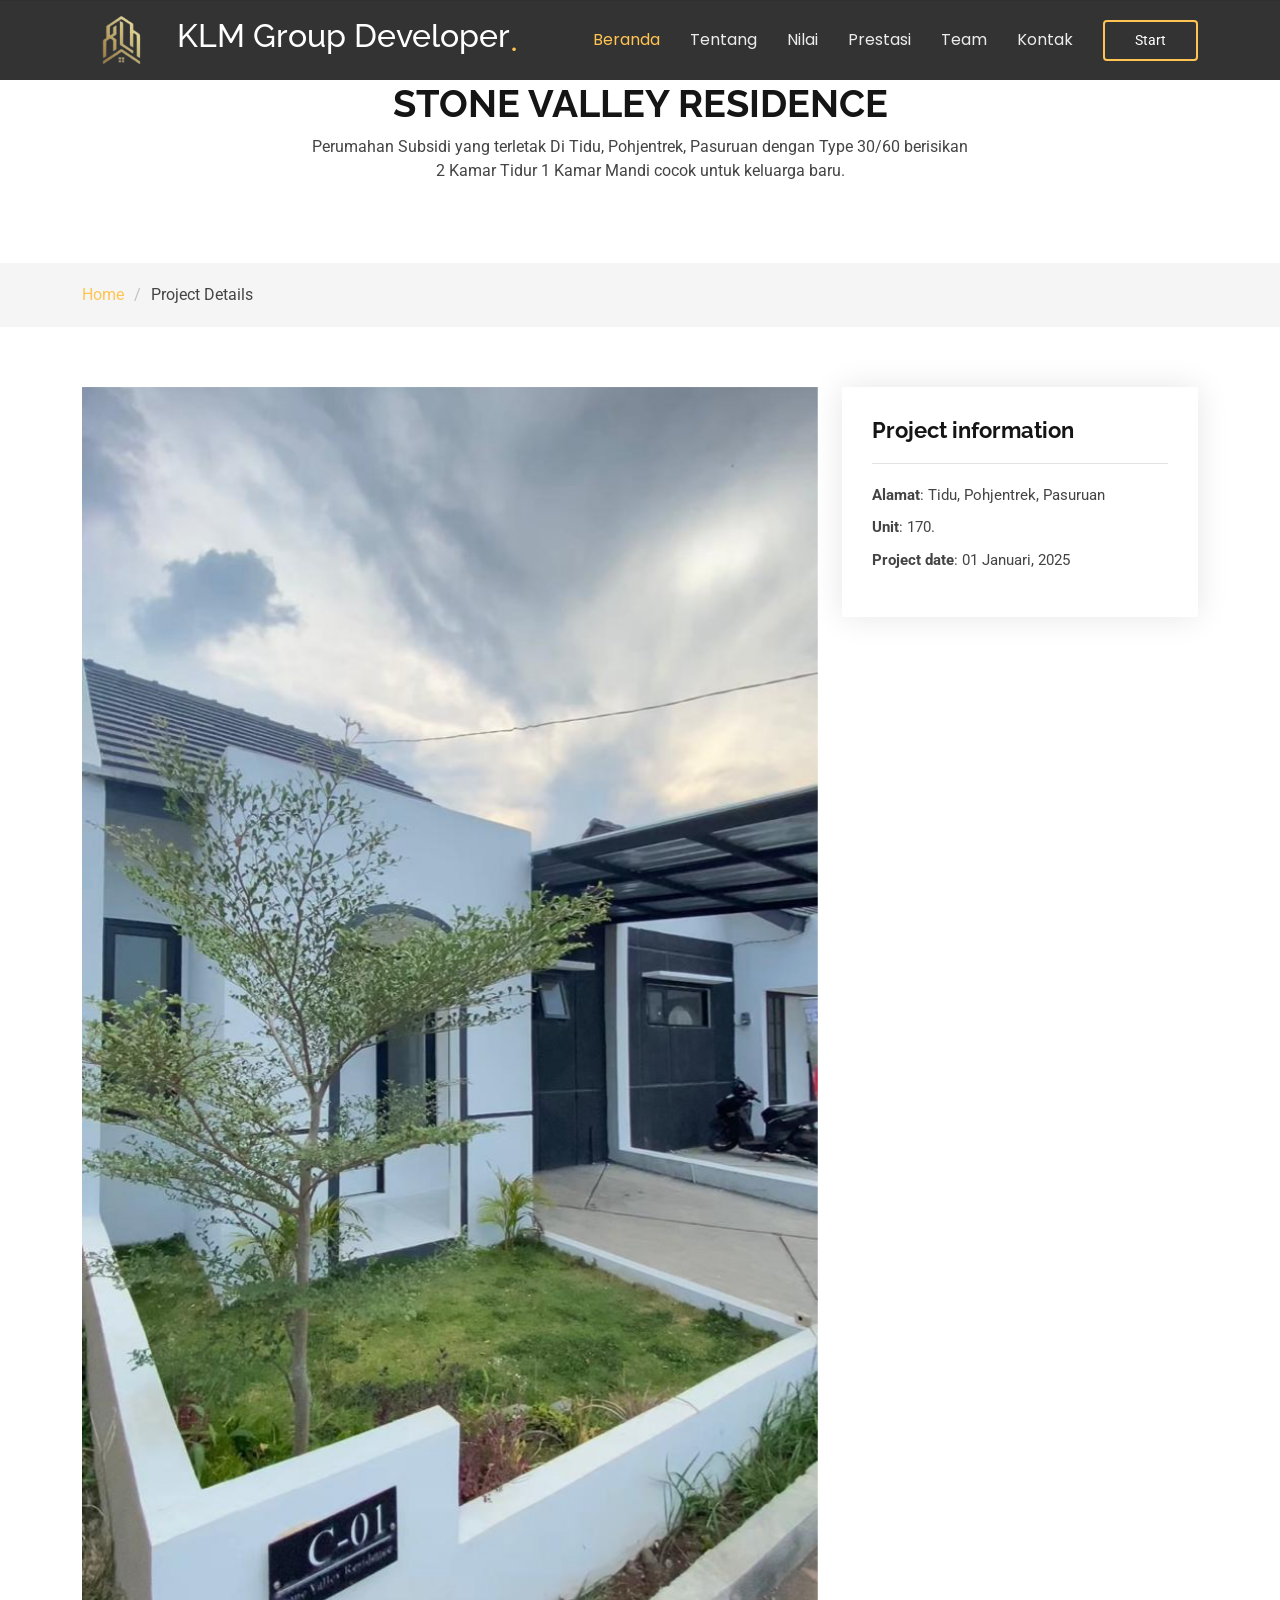
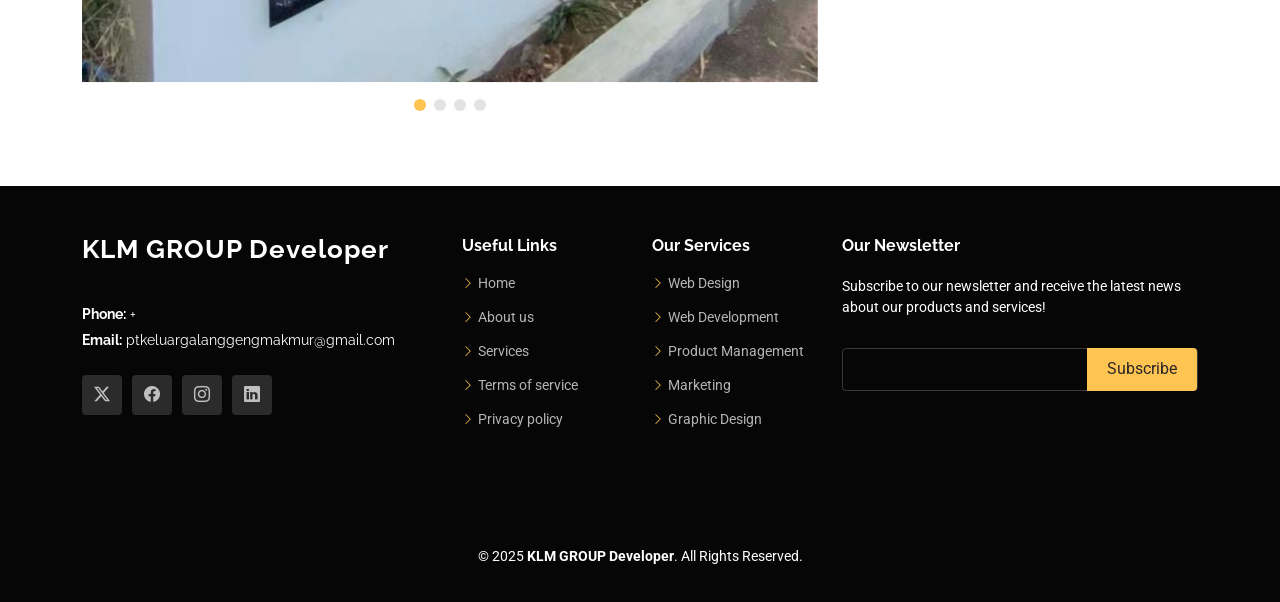
<file: stone.html>
<!DOCTYPE html>
<html lang="en">

<head>
  <meta charset="utf-8">
  <meta content="width=device-width, initial-scale=1.0" name="viewport">
  <title>STONE VALLEY RESIDENCE</title>
  <meta name="description" content="">
  <meta name="keywords" content="">

  <!-- Favicons -->
  <link href="assets/img/logo stone.jpeg" rel="icon">
  <link href="assets/img/apple-touch-icon.png" rel="apple-touch-icon">

  <!-- Fonts -->
  <link href="https://fonts.googleapis.com" rel="preconnect">
  <link href="https://fonts.gstatic.com" rel="preconnect" crossorigin>
  <link href="https://fonts.googleapis.com/css2?family=Roboto:ital,wght@0,100;0,300;0,400;0,500;0,700;0,900;1,100;1,300;1,400;1,500;1,700;1,900&family=Poppins:ital,wght@0,100;0,200;0,300;0,400;0,500;0,600;0,700;0,800;0,900;1,100;1,200;1,300;1,400;1,500;1,600;1,700;1,800;1,900&family=Raleway:ital,wght@0,100;0,200;0,300;0,400;0,500;0,600;0,700;0,800;0,900;1,100;1,200;1,300;1,400;1,500;1,600;1,700;1,800;1,900&display=swap" rel="stylesheet">

  <!-- Vendor CSS Files -->
  <link href="assets/vendor/bootstrap/css/bootstrap.min.css" rel="stylesheet">
  <link href="assets/vendor/bootstrap-icons/bootstrap-icons.css" rel="stylesheet">
  <link href="assets/vendor/aos/aos.css" rel="stylesheet">
  <link href="assets/vendor/swiper/swiper-bundle.min.css" rel="stylesheet">
  <link href="assets/vendor/glightbox/css/glightbox.min.css" rel="stylesheet">

  <!-- Main CSS File -->
  <link href="assets/css/main.css" rel="stylesheet">

  <!-- =======================================================
  * Template Name: Gp
  * Template URL: https://bootstrapmade.com/gp-free-multipurpose-html-bootstrap-template/
  * Updated: Aug 15 2024 with Bootstrap v5.3.3
  * Author: BootstrapMade.com
  * License: https://bootstrapmade.com/license/
  ======================================================== -->
</head>

<body class="portfolio-details-page">

  <header id="header" class="header d-flex align-items-center fixed-top">
    <div class="container-fluid container-xl position-relative d-flex align-items-center justify-content-between">

      <a href="index.html" class="logo d-flex align-items-center me-auto me-lg-10">
        <!-- Uncomment the line below if you also wish to use an image logo -->
       <img src="assets/img/logo_klm-removebg-preview.png" width="60px" height="180px" style="margin-left: 10px;" alt="">

        <h2 class="sitename">KLM Group Developer</h2>
        <span>.</span>
      </a>

      <nav id="navmenu" class="navmenu">
        <ul>
          <li><a href="index.html" class="active">Beranda<br></a></li>
          <li><a href="index.html">Tentang</a></li>
          <li><a href="index.html">Nilai</a></li>
          <li><a href="index.html">Prestasi</a></li>
          <li><a href="index.html">Team</a></li>
          <li><a href="index.html">Kontak </a></li>
        </ul>
        <i class="mobile-nav-toggle d-xl-none bi bi-list"></i>
      </nav>

      <a class="btn-getstarted" href="index.html#about">Start</a>

    </div>
  </header>

  <main class="main">

    <!-- Page Title -->
    <div class="page-title" data-aos="fade">
      <div class="heading">
        <div class="container">
          <div class="row d-flex justify-content-center text-center">
            <div class="col-lg-8">
              <h1>STONE VALLEY RESIDENCE</h1>
              <p class="mb-0">Perumahan Subsidi yang terletak Di Tidu, Pohjentrek, Pasuruan dengan Type 30/60 berisikan 
                <br>2 Kamar Tidur 1 Kamar Mandi cocok untuk keluarga baru.</p>
            </div>
          </div>
        </div>
      </div>
      <nav class="breadcrumbs">
        <div class="container">
          <ol>
            <li><a href="index.html">Home</a></li>
            <li class="current">Project Details</li>
          </ol>
        </div>
      </nav>
    </div><!-- End Page Title -->

    <!-- Portfolio Details Section -->
    <section id="portfolio-details" class="portfolio-details section">

      <div class="container" data-aos="fade-up" data-aos-delay="100">

        <div class="row gy-4">

          <div class="col-lg-8">
            <div class="portfolio-details-slider swiper init-swiper">

              <script type="application/json" class="swiper-config">
                {
                  "loop": true,
                  "speed": 600,
                  "autoplay": {
                    "delay": 5000
                  },
                  "slidesPerView": "auto",
                  "pagination": {
                    "el": ".swiper-pagination",
                    "type": "bullets",
                    "clickable": true
                  }
                }
              </script>

              <div class="swiper-wrapper align-items-center">

                <div class="swiper-slide">
                  <img src="assets/img/stone1.jpeg" alt="">
                </div>

                <div class="swiper-slide">
                  <img src="assets/img/stone2.jpeg" alt="">
                </div>

                <div class="swiper-slide">
                  <img src="assets/img/stone3.jpeg" alt="">
                </div>

                <div class="swiper-slide">
                  <img src="assets/img/logo stone.jpeg" alt="">
                </div>

              </div>
              <div class="swiper-pagination"></div>
            </div>
          </div>

          <div class="col-lg-4">
            <div class="portfolio-info" data-aos="fade-up" data-aos-delay="200">
              <h3>Project information</h3>
              <ul>
                <li><strong>Alamat</strong>: Tidu, Pohjentrek, Pasuruan</li>
                <li><strong>Unit</strong>: 170.</li>
                <li><strong>Project date</strong>: 01 Januari, 2025</li>
              
              </ul>
            </div>
            <div class="portfolio-description" data-aos="fade-up" data-aos-delay="300">
              <h2></h2>
              <p>
              </p>
            </div>
          </div>

        </div>

      </div>

    </section><!-- /Portfolio Details Section -->

  </main>

  <footer id="footer" class="footer dark-background">

    <div class="footer-top">
      <div class="container">
        <div class="row gy-4">
          <div class="col-lg-4 col-md-6 footer-about">
            <a href="index.html" class="logo d-flex align-items-center">
              <span class="sitename">KLM GROUP Developer</span>
            </a>
            <div class="footer-contact pt-3">
              <p></p>
              <p></p>
              <p class="mt-3"><strong>Phone:</strong> <span>+</span></p>
              <p><strong>Email:</strong> <span>ptkeluargalanggengmakmur@gmail.com</span></p>
            </div>
            <div class="social-links d-flex mt-4">
              <a href=""><i class="bi bi-twitter-x"></i></a>
              <a href=""><i class="bi bi-facebook"></i></a>
              <a href=""><i class="bi bi-instagram"></i></a>
              <a href=""><i class="bi bi-linkedin"></i></a>
            </div>
          </div>

          <div class="col-lg-2 col-md-3 footer-links">
            <h4>Useful Links</h4>
            <ul>
              <li><i class="bi bi-chevron-right"></i> <a href="#"> Home</a></li>
              <li><i class="bi bi-chevron-right"></i> <a href="#"> About us</a></li>
              <li><i class="bi bi-chevron-right"></i> <a href="#"> Services</a></li>
              <li><i class="bi bi-chevron-right"></i> <a href="#"> Terms of service</a></li>
              <li><i class="bi bi-chevron-right"></i> <a href="#"> Privacy policy</a></li>
            </ul>
          </div>

          <div class="col-lg-2 col-md-3 footer-links">
            <h4>Our Services</h4>
            <ul>
              <li><i class="bi bi-chevron-right"></i> <a href="#"> Web Design</a></li>
              <li><i class="bi bi-chevron-right"></i> <a href="#"> Web Development</a></li>
              <li><i class="bi bi-chevron-right"></i> <a href="#"> Product Management</a></li>
              <li><i class="bi bi-chevron-right"></i> <a href="#"> Marketing</a></li>
              <li><i class="bi bi-chevron-right"></i> <a href="#"> Graphic Design</a></li>
            </ul>
          </div>

          <div class="col-lg-4 col-md-12 footer-newsletter">
            <h4>Our Newsletter</h4>
            <p>Subscribe to our newsletter and receive the latest news about our products and services!</p>
            <form action="forms/newsletter.php" method="post" class="php-email-form">
              <div class="newsletter-form"><input type="email" name="email"><input type="submit" value="Subscribe"></div>
              <div class="loading">Loading</div>
              <div class="error-message"></div>
              <div class="sent-message">Your subscription request has been sent. Thank you!</div>
            </form>
          </div>

        </div>
      </div>
    </div>

    <div class="copyright">
      <div class="container text-center">
        <p>
© 2025 <strong>KLM GROUP Developer</strong>. All Rights Reserved.<br>
<span style="font-size:12px;">
  
</span>
</p>
        <div class="credits">
          <!-- All the links in the footer should remain intact. -->
          <!-- You can delete the links only if you've purchased the pro version. -->
          <!-- Licensing information: https://bootstrapmade.com/license/ -->
          <!-- Purchase the pro version with working PHP/AJAX contact form: [buy-url] -->
        </div>
      </div>
    </div>

  </footer>

  <!-- Scroll Top -->
  <a href="#" id="scroll-top" class="scroll-top d-flex align-items-center justify-content-center"><i class="bi bi-arrow-up-short"></i></a>

  <!-- Preloader -->
  <div id="preloader"></div>

  <!-- Vendor JS Files -->
  <script src="assets/vendor/bootstrap/js/bootstrap.bundle.min.js"></script>
  <script src="assets/vendor/php-email-form/validate.js"></script>
  <script src="assets/vendor/aos/aos.js"></script>
  <script src="assets/vendor/swiper/swiper-bundle.min.js"></script>
  <script src="assets/vendor/glightbox/js/glightbox.min.js"></script>
  <script src="assets/vendor/imagesloaded/imagesloaded.pkgd.min.js"></script>
  <script src="assets/vendor/isotope-layout/isotope.pkgd.min.js"></script>
  <script src="assets/vendor/purecounter/purecounter_vanilla.js"></script>

  <!-- Main JS File -->
  <script src="assets/js/main.js"></script>

</body>

</html>
</file>
<file: assets/css/main.css>
/**
* Template Name: Gp
* Template URL: https://bootstrapmade.com/gp-free-multipurpose-html-bootstrap-template/
* Updated: Aug 15 2024 with Bootstrap v5.3.3
* Author: BootstrapMade.com
* License: https://bootstrapmade.com/license/
*/

/*--------------------------------------------------------------
# Font & Color Variables
# Help: https://bootstrapmade.com/color-system/
--------------------------------------------------------------*/
/* Fonts */
:root {
  --default-font: "Roboto",  system-ui, -apple-system, "Segoe UI", Roboto, "Helvetica Neue", Arial, "Noto Sans", "Liberation Sans", sans-serif, "Apple Color Emoji", "Segoe UI Emoji", "Segoe UI Symbol", "Noto Color Emoji";
  --heading-font: "Raleway",  sans-serif;
  --nav-font: "Poppins",  sans-serif;
}

/* Global Colors - The following color variables are used throughout the website. Updating them here will change the color scheme of the entire website */
:root { 
  --background-color: #ffffff; /* Background color for the entire website, including individual sections */
  --default-color: #444444; /* Default color used for the majority of the text content across the entire website */
  --heading-color: #151515; /* Color for headings, subheadings and title throughout the website */
  --accent-color: #ffc451; /* Accent color that represents your brand on the website. It's used for buttons, links, and other elements that need to stand out */
  --surface-color: #ffffff; /* The surface color is used as a background of boxed elements within sections, such as cards, icon boxes, or other elements that require a visual separation from the global background. */
  --contrast-color: #312f2f; /* Contrast color for text, ensuring readability against backgrounds of accent, heading, or default colors. */
}

/* Nav Menu Colors - The following color variables are used specifically for the navigation menu. They are separate from the global colors to allow for more customization options */
:root {
  --nav-color: rgba(255, 255, 255, 0.905);  /* The default color of the main navmenu links */
  --nav-hover-color: #ffc451; /* Applied to main navmenu links when they are hovered over or active */
  --nav-mobile-background-color: #ffffff; /* Used as the background color for mobile navigation menu */
  --nav-dropdown-background-color: #ffffff; /* Used as the background color for dropdown items that appear when hovering over primary navigation items */
  --nav-dropdown-color: #212529; /* Used for navigation links of the dropdown items in the navigation menu. */
  --nav-dropdown-hover-color: #ffc451; /* Similar to --nav-hover-color, this color is applied to dropdown navigation links when they are hovered over. */
}

/* Color Presets - These classes override global colors when applied to any section or element, providing reuse of the sam color scheme. */

.light-background {
  --background-color: #f9f9f9;
  --surface-color: #ffffff;
}

.dark-background {
  --background-color: #060606;
  --default-color: #ffffff;
  --heading-color: #ffffff;
  --surface-color: #252525;
  --contrast-color: #2a2727;
}

/* Smooth scroll */
:root {
  scroll-behavior: smooth;
}

/*--------------------------------------------------------------
# General Styling & Shared Classes
--------------------------------------------------------------*/
body {
  color: var(--default-color);
  background-color: var(--background-color);
  font-family: var(--default-font);
}

a {
  color: var(--accent-color);
  text-decoration: none;
  transition: 0.3s;
}

a:hover {
  color: color-mix(in srgb, var(--accent-color), transparent 25%);
  text-decoration: none;
}

h1,
h2,
h3,
h4,
h5,
h6 {
  color: var(--heading-color);
  font-family: var(--heading-font);
}

/* PHP Email Form Messages
------------------------------*/
.php-email-form .error-message {
  display: none;
  background: #df1529;
  color: #ffffff;
  text-align: left;
  padding: 15px;
  margin-bottom: 24px;
  font-weight: 600;
}

.php-email-form .sent-message {
  display: none;
  color: #ffffff;
  background: #059652;
  text-align: center;
  padding: 15px;
  margin-bottom: 24px;
  font-weight: 600;
}

.php-email-form .loading {
  display: none;
  background: var(--surface-color);
  text-align: center;
  padding: 15px;
  margin-bottom: 24px;
}

.php-email-form .loading:before {
  content: "";
  display: inline-block;
  border-radius: 50%;
  width: 24px;
  height: 24px;
  margin: 0 10px -6px 0;
  border: 3px solid var(--accent-color);
  border-top-color: var(--surface-color);
  animation: php-email-form-loading 1s linear infinite;
}

@keyframes php-email-form-loading {
  0% {
    transform: rotate(0deg);
  }

  100% {
    transform: rotate(360deg);
  }
}

/*--------------------------------------------------------------
# Global Header
--------------------------------------------------------------*/
.header {
  --background-color: rgba(0, 0, 0, 0.8);
  --heading-color: #ffffff;
  --contrast-color: #ffffff;
  color: var(--default-color);
  background-color: var(--background-color);
  padding: 10px 0;
  transition: all 0.5s;
  z-index: 997;
}

.header .logo {
  line-height: 1;
}

.header .logo img {
  max-height: 50px;
  margin-right: 25px;
}

.header .logo h1 {
  font-size: 32px;
  margin: 0;
  font-weight: 700;
  color: var(--heading-color);
}

.header .logo span {
  color: var(--accent-color);
  font-size: 32px;
}

.header .btn-getstarted,
.header .btn-getstarted:focus {
  color: var(--contrast-color);
  font-size: 14px;
  padding: 8px 30px;
  margin: 0 0 0 30px;
  border-radius: 4px;
  transition: 0.3s;
  border: 2px solid var(--accent-color);
}

.header .btn-getstarted:hover,
.header .btn-getstarted:focus:hover {
  color: var(--default-color);
  background: var(--accent-color);
}

@media (max-width: 1200px) {
  .header .logo {
    order: 1;
  }

  .header .btn-getstarted {
    order: 2;
    margin: 0 15px 0 0;
    padding: 6px 15px;
  }

  .header .navmenu {
    order: 3;
  }
}

.scrolled .header {
  box-shadow: 0px 0 18px rgba(0, 0, 0, 0.1);
}

/* Index Page Header
------------------------------*/
.index-page .header {
  --background-color: rgba(0, 0, 0, 0);
}

/* Index Page Header on Scroll
------------------------------*/
.index-page.scrolled .header {
  --background-color: rgba(0, 0, 0, 0.8);
}

/*--------------------------------------------------------------
# Navigation Menu
--------------------------------------------------------------*/
/* Navmenu - Desktop */
@media (min-width: 1200px) {
  .navmenu {
    padding: 0;
  }

  .navmenu ul {
    margin: 0;
    padding: 0;
    display: flex;
    list-style: none;
    align-items: center;
  }

  .navmenu li {
    position: relative;
  }

  .navmenu a,
  .navmenu a:focus {
    color: var(--nav-color);
    padding: 18px 15px;
    font-size: 16px;
    font-family: var(--nav-font);
    font-weight: 400;
    display: flex;
    align-items: center;
    justify-content: space-between;
    white-space: nowrap;
    transition: 0.3s;
  }

  .navmenu a i,
  .navmenu a:focus i {
    font-size: 12px;
    line-height: 0;
    margin-left: 5px;
    transition: 0.3s;
  }

  .navmenu li:last-child a {
    padding-right: 0;
  }

  .navmenu li:hover>a,
  .navmenu .active,
  .navmenu .active:focus {
    color: var(--nav-hover-color);
  }

  .navmenu .dropdown ul {
    margin: 0;
    padding: 10px 0;
    background: var(--nav-dropdown-background-color);
    display: block;
    position: absolute;
    visibility: hidden;
    left: 14px;
    top: 130%;
    opacity: 0;
    transition: 0.3s;
    border-radius: 0;
    z-index: 99;
    box-shadow: 0px 0px 30px rgba(0, 0, 0, 0.1);
  }

  .navmenu .dropdown ul li {
    min-width: 200px;
  }

  .navmenu .dropdown ul a {
    padding: 10px 20px;
    font-size: 15px;
    text-transform: none;
    color: var(--nav-dropdown-color);
  }

  .navmenu .dropdown ul a i {
    font-size: 12px;
  }

  .navmenu .dropdown ul a:hover,
  .navmenu .dropdown ul .active:hover,
  .navmenu .dropdown ul li:hover>a {
    background-color: var(--nav-dropdown-hover-color);
  }

  .navmenu .dropdown:hover>ul {
    opacity: 1;
    top: 100%;
    visibility: visible;
  }

  .navmenu .dropdown .dropdown ul {
    top: 0;
    left: -90%;
    visibility: hidden;
  }

  .navmenu .dropdown .dropdown:hover>ul {
    opacity: 1;
    top: 0;
    left: -100%;
    visibility: visible;
  }
}

/* Navmenu - Mobile */
@media (max-width: 1199px) {
  .mobile-nav-toggle {
    color: var(--nav-color);
    font-size: 28px;
    line-height: 0;
    margin-right: 10px;
    cursor: pointer;
    transition: color 0.3s;
  }

  .navmenu {
    padding: 0;
    z-index: 9997;
  }

  .navmenu ul {
    display: none;
    list-style: none;
    position: absolute;
    inset: 60px 20px 20px 20px;
    padding: 10px 0;
    margin: 0;
    border-radius: 6px;
    background-color: var(--nav-mobile-background-color);
    overflow-y: auto;
    transition: 0.3s;
    z-index: 9998;
    box-shadow: 0px 0px 30px rgba(0, 0, 0, 0.1);
  }

  .navmenu a,
  .navmenu a:focus {
    color: var(--nav-dropdown-color);
    padding: 10px 20px;
    font-family: var(--nav-font);
    font-size: 17px;
    font-weight: 500;
    display: flex;
    align-items: center;
    justify-content: space-between;
    white-space: nowrap;
    transition: 0.3s;
  }

  .navmenu a i,
  .navmenu a:focus i {
    font-size: 12px;
    line-height: 0;
    margin-left: 5px;
    width: 30px;
    height: 30px;
    display: flex;
    align-items: center;
    justify-content: center;
    border-radius: 50%;
    transition: 0.3s;
    background-color: color-mix(in srgb, var(--accent-color), white 90%);
  }

  .navmenu a i:hover,
  .navmenu a:focus i:hover {
    background-color: color-mix(in srgb, var(--accent-color), white 90%);
  }

  .navmenu a:hover,
  .navmenu .active,
  .navmenu .active:focus {
    background-color: var(--nav-dropdown-hover-color);
  }

  .navmenu .active i,
  .navmenu .active:focus i {
    transform: rotate(180deg);
  }

  .navmenu .dropdown ul {
    position: static;
    display: none;
    z-index: 99;
    padding: 10px 0;
    margin: 10px 20px;
    background-color: var(--nav-dropdown-background-color);
    border: 1px solid color-mix(in srgb, var(--default-color), transparent 90%);
    box-shadow: none;
    transition: all 0.5s ease-in-out;
  }

  .navmenu .dropdown ul ul {
    background-color: rgba(33, 37, 41, 0.1);
  }

  .navmenu .dropdown>.dropdown-active {
    display: block;
    background-color: rgba(33, 37, 41, 0.03);
  }

  .mobile-nav-active {
    overflow: hidden;
  }

  .mobile-nav-active .mobile-nav-toggle {
    color: #fff;
    position: absolute;
    font-size: 32px;
    top: 15px;
    right: 15px;
    margin-right: 0;
    z-index: 9999;
  }

  .mobile-nav-active .navmenu {
    position: fixed;
    overflow: hidden;
    inset: 0;
    background: rgba(33, 37, 41, 0.8);
    transition: 0.3s;
  }

  .mobile-nav-active .navmenu>ul {
    display: block;
  }
}

/*--------------------------------------------------------------
# Global Footer
--------------------------------------------------------------*/
.footer {
  color: var(--default-color);
  background-color: var(--background-color);
  font-size: 14px;
  position: relative;
}

.footer .footer-top {
  padding: 50px 0;
  background-color: color-mix(in srgb, var(--footer-background-color) 90%, white 10%);
}

.footer .footer-about .logo {
  line-height: 1;
  margin-bottom: 10px;
}

.footer .footer-about .logo img {
  max-height: 40px;
  margin-right: 6px;
}

.footer .footer-about .logo span {
  font-size: 26px;
  font-weight: 700;
  letter-spacing: 1px;
  font-family: var(--heading-font);
  color: var(--heading-color);
}

.footer .footer-about p {
  font-size: 14px;
  font-family: var(--heading-font);
}

.footer .social-links a {
  color: color-mix(in srgb, var(--default-color), transparent 30%);
  background-color: color-mix(in srgb, var(--default-color) 5%, white 10%);
  display: flex;
  align-items: center;
  justify-content: center;
  width: 40px;
  height: 40px;
  border-radius: 4px;
  font-size: 16px;
  margin-right: 10px;
  transition: 0.3s;
}

.footer .social-links a:hover {
  color: var(--contrast-color);
  background-color: var(--accent-color);
}

.footer h4 {
  font-size: 16px;
  font-weight: bold;
  position: relative;
  padding-bottom: 12px;
}

.footer .footer-links {
  margin-bottom: 30px;
}

.footer .footer-links ul {
  list-style: none;
  padding: 0;
  margin: 0;
}

.footer .footer-links ul i {
  margin-right: 4px;
  font-size: 12px;
  line-height: 0;
  color: var(--accent-color);
}

.footer .footer-links ul li {
  padding: 10px 0;
  display: flex;
  align-items: center;
}

.footer .footer-links ul li:first-child {
  padding-top: 0;
}

.footer .footer-links ul a {
  color: color-mix(in srgb, var(--default-color), transparent 30%);
  display: inline-block;
  line-height: 1;
}

.footer .footer-links ul a:hover {
  color: var(--accent-color);
}

.footer .footer-contact p {
  margin-bottom: 5px;
}

.footer .footer-newsletter .newsletter-form {
  margin-top: 30px;
  margin-bottom: 15px;
  padding: 6px 8px;
  position: relative;
  border-radius: 4px;
  border: 1px solid color-mix(in srgb, var(--default-color), transparent 80%);
  display: flex;
  background-color: color-mix(in srgb, var(--footer-background-color) 90%, white 15%);
  transition: 0.3s;
}

.footer .footer-newsletter .newsletter-form:focus-within {
  border-color: var(--accent-color);
}

.footer .footer-newsletter .newsletter-form input[type=email] {
  border: 0;
  padding: 4px;
  width: 100%;
  background-color: color-mix(in srgb, var(--footer-background-color) 90%, white 15%);
  color: var(--default-color);
}

.footer .footer-newsletter .newsletter-form input[type=email]:focus-visible {
  outline: none;
}

.footer .footer-newsletter .newsletter-form input[type=submit] {
  border: 0;
  font-size: 16px;
  padding: 0 20px;
  margin: -7px -8px -7px 0;
  background: var(--accent-color);
  color: var(--contrast-color);
  transition: 0.3s;
  border-radius: 0 4px 4px 0;
}

.footer .footer-newsletter .newsletter-form input[type=submit]:hover {
  background: color-mix(in srgb, var(--accent-color), transparent 20%);
}

.footer .copyright {
  padding: 30px 0;
}

.footer .copyright p {
  margin-bottom: 0;
}

.footer .credits {
  margin-top: 5px;
  font-size: 13px;
}

/*--------------------------------------------------------------
# Preloader
--------------------------------------------------------------*/
#preloader {
  position: fixed;
  inset: 0;
  z-index: 999999;
  overflow: hidden;
  background: #000;
  transition: all 0.6s ease-out;
}

#preloader:before {
  content: "";
  position: fixed;
  top: calc(50% - 30px);
  left: calc(50% - 30px);
  border: 6px solid #ffffff;
  border-color: var(--accent-color) transparent var(--accent-color) transparent;
  border-radius: 50%;
  width: 60px;
  height: 60px;
  animation: animate-preloader 1.5s linear infinite;
}

@keyframes animate-preloader {
  0% {
    transform: rotate(0deg);
  }

  100% {
    transform: rotate(360deg);
  }
}

/*--------------------------------------------------------------
# Scroll Top Button
--------------------------------------------------------------*/
.scroll-top {
  position: fixed;
  visibility: hidden;
  opacity: 0;
  right: 15px;
  bottom: 15px;
  z-index: 99999;
  background-color: var(--accent-color);
  width: 40px;
  height: 40px;
  border-radius: 4px;
  transition: all 0.4s;
}

.scroll-top i {
  font-size: 24px;
  color: var(--contrast-color);
  line-height: 0;
}

.scroll-top:hover {
  background-color: color-mix(in srgb, var(--accent-color), transparent 20%);
  color: var(--contrast-color);
}

.scroll-top.active {
  visibility: visible;
  opacity: 1;
}

/*--------------------------------------------------------------
# Disable aos animation delay on mobile devices
--------------------------------------------------------------*/
@media screen and (max-width: 768px) {
  [data-aos-delay] {
    transition-delay: 0 !important;
  }
}

/*--------------------------------------------------------------
# Global Page Titles & Breadcrumbs
--------------------------------------------------------------*/
.page-title {
  color: var(--default-color);
  background-color: var(--background-color);
  position: relative;
}

.page-title .heading {
  padding: 80px 0;
  border-top: 1px solid color-mix(in srgb, var(--default-color), transparent 90%);
}

.page-title .heading h1 {
  font-size: 38px;
  font-weight: 700;
}

.page-title nav {
  background-color: color-mix(in srgb, var(--default-color), transparent 95%);
  padding: 20px 0;
}

.page-title nav ol {
  display: flex;
  flex-wrap: wrap;
  list-style: none;
  margin: 0;
  padding: 0;
  font-size: 16px;
  font-weight: 400;
}

.page-title nav ol li+li {
  padding-left: 10px;
}

.page-title nav ol li+li::before {
  content: "/";
  display: inline-block;
  padding-right: 10px;
  color: color-mix(in srgb, var(--default-color), transparent 70%);
}

/*--------------------------------------------------------------
# Global Sections
--------------------------------------------------------------*/
section,
.section {
  color: var(--default-color);
  background-color: var(--background-color);
  padding: 60px 0;
  scroll-margin-top: 80px;
  overflow: clip;
}

@media (max-width: 1199px) {

  section,
  .section {
    scroll-margin-top: 58px;
  }
}

/*--------------------------------------------------------------
# Global Section Titles
--------------------------------------------------------------*/
.section-title {
  padding-bottom: 60px;
  position: relative;
}

.section-title h2 {
  font-size: 14px;
  font-weight: 500;
  padding: 0;
  line-height: 1px;
  margin: 0;
  letter-spacing: 1.5px;
  text-transform: uppercase;
  color: color-mix(in srgb, var(--default-color), transparent 50%);
  position: relative;
}

.section-title h2::after {
  content: "";
  width: 120px;
  height: 1px;
  display: inline-block;
  background: var(--accent-color);
  margin: 4px 10px;
}

.section-title p {
  color: var(--heading-color);
  margin: 0;
  font-size: 36px;
  font-weight: 700;
  text-transform: uppercase;
}

/*--------------------------------------------------------------
# Hero Section
--------------------------------------------------------------*/
.hero {
  width: 100%;
  min-height: 100vh;
  position: relative;
  padding: 120px 0 80px 0;
  display: flex;
  align-items: center;
  justify-content: center;
}

.hero img {
  position: absolute;
  inset: 0;
  display: block;
  width: 100%;
  height: 100%;
  object-fit: cover;
  z-index: 1;
}

.hero:before {
  content: "";
  background: color-mix(in srgb, var(--background-color), transparent 30%);
  position: absolute;
  inset: 0;
  z-index: 2;
}

.hero .container {
  position: relative;
  z-index: 3;
}

.hero h2 {
  margin: 0;
  font-size: 56px;
  font-weight: 700;
  font-family: var(--nav-font);
}

.hero h2 span {
  color: var(--accent-color);
}

.hero p {
  margin: 10px 0 0 0;
  font-size: 24px;
  color: color-mix(in srgb, var(--default-color), transparent 30%);
}

.hero .icon-box {
  padding: 30px 20px;
  transition: ease-in-out 0.3s;
  border: 1px solid color-mix(in srgb, var(--default-color), transparent 70%);
  height: 100%;
  text-align: center;
  display: flex;
  flex-direction: column;
  align-items: center;
  justify-content: center;
}

.hero .icon-box i {
  font-size: 32px;
  line-height: 1;
  color: var(--accent-color);
}

.hero .icon-box h3 {
  font-weight: 700;
  margin: 10px 0 0 0;
  padding: 0;
  line-height: 1;
  font-size: 20px;
  line-height: 26px;
}

.hero .icon-box h3 a {
  color: color-mix(in srgb, var(--default-color), transparent 20%);
  transition: ease-in-out 0.3s;
}

.hero .icon-box:hover {
  border-color: var(--accent-color);
}

.hero .icon-box:hover h3 a {
  color: var(--accent-color);
}

@media (max-width: 768px) {
  .hero h2 {
    font-size: 32px;
  }

  .hero p {
    font-size: 18px;
  }
}

/*--------------------------------------------------------------
# About Section
--------------------------------------------------------------*/
.about .content h3 {
  font-size: 1.75rem;
  font-weight: 700;
}

.about .content .fst-italic {
  color: color-mix(in srgb, var(--default-color), var(--contrast-color) 50%);
}

.about .content ul {
  list-style: none;
  padding: 0;
}

.about .content ul li {
  padding: 10px 0 0 0;
  display: flex;
}

.about .content ul i {
  color: var(--accent-color);
  margin-right: 0.5rem;
  line-height: 1.2;
  font-size: 1.25rem;
}

.about .content p:last-child {
  margin-bottom: 0;
}

/*--------------------------------------------------------------
# Clients Section
--------------------------------------------------------------*/
.clients .swiper-slide img {
  opacity: 0.5;
  transition: 0.3s;
  filter: grayscale(100);
}

.clients .swiper-slide img:hover {
  filter: none;
  opacity: 1;
}

.clients .swiper-wrapper {
  height: auto;
}

.clients .swiper-pagination {
  margin-top: 20px;
  position: relative;
}

.clients .swiper-pagination .swiper-pagination-bullet {
  width: 12px;
  height: 12px;
  opacity: 1;
  background-color: color-mix(in srgb, var(--default-color), transparent 80%);
}

.clients .swiper-pagination .swiper-pagination-bullet-active {
  background-color: var(--accent-color);
}

/*--------------------------------------------------------------
# Features Section
--------------------------------------------------------------*/
.features .features-image {
  position: relative;
  min-height: 400px;
}

.features .features-image img {
  position: absolute;
  inset: 0;
  display: block;
  width: 100%;
  height: 100%;
  object-fit: cover;
  z-index: 1;
}

.features .features-item h4 {
  font-size: 20px;
  font-weight: 700;
  margin: 0 0 5px 0;
}

.features .features-item i {
  font-size: 48px;
  color: var(--accent-color);
  margin-right: 20px;
  line-height: 0;
}

.features .features-item p {
  font-size: 15px;
  color: color-mix(in srgb, var(--default-color), transparent 20%);
  margin: 0;
}

/*--------------------------------------------------------------
# Services Section
--------------------------------------------------------------*/
.services .service-item {
  background-color: var(--surface-color);
  text-align: center;
  border: 1px solid color-mix(in srgb, var(--default-color), transparent 85%);
  padding: 80px 20px;
  height: 100%;
  transition: all ease-in-out 0.3s;
}

.services .service-item .icon {
  background: var(--accent-color);
  color: var(--contrast-color);
  margin: 0 auto;
  width: 64px;
  height: 64px;
  border-radius: 4px;
  display: flex;
  align-items: center;
  justify-content: center;
  margin-bottom: 20px;
  transition: 0.3s;
}

.services .service-item .icon i {
  font-size: 28px;
  transition: ease-in-out 0.3s;
}

.services .service-item h3 {
  font-weight: 700;
  margin: 10px 0 15px 0;
  font-size: 22px;
  transition: 0.3s;
}

.services .service-item p {
  line-height: 24px;
  font-size: 14px;
  margin-bottom: 0;
}

.services .service-item:hover {
  box-shadow: 0px 0 25px 0 rgba(0, 0, 0, 0.1);
  transform: translateY(-10px);
}

/*--------------------------------------------------------------
# Call To Action Section
--------------------------------------------------------------*/
.call-to-action {
  padding: 80px 0;
  position: relative;
  clip-path: inset(0);
}

.call-to-action img {
  position: fixed;
  top: 0;
  left: 0;
  display: block;
  width: 100%;
  height: 100%;
  object-fit: cover;
  z-index: 1;
}

.call-to-action:before {
  content: "";
  background: color-mix(in srgb, var(--background-color), transparent 50%);
  position: absolute;
  inset: 0;
  z-index: 2;
}

.call-to-action .container {
  position: relative;
  z-index: 3;
}

.call-to-action h3 {
  font-size: 28px;
  font-weight: 700;
  color: var(--default-color);
}

.call-to-action p {
  color: var(--default-color);
}

.call-to-action .cta-btn {
  font-family: var(--heading-font);
  font-weight: 500;
  font-size: 16px;
  letter-spacing: 1px;
  display: inline-block;
  padding: 12px 40px;
  border-radius: 5px;
  transition: 0.5s;
  margin: 10px;
  border: 2px solid var(--default-color);
  color: var(--default-color);
}

.call-to-action .cta-btn:hover {
  background: var(--accent-color);
  color: var(--background-color);
  border: 2px solid var(--accent-color);
}

/*--------------------------------------------------------------
# Portfolio Section
--------------------------------------------------------------*/
.portfolio .portfolio-filters {
  padding: 0;
  margin: 0 auto 20px auto;
  list-style: none;
  text-align: center;
}

.portfolio .portfolio-filters li {
  cursor: pointer;
  display: inline-block;
  padding: 8px 20px 10px 20px;
  margin: 0;
  font-size: 15px;
  font-weight: 500;
  line-height: 1;
  margin-bottom: 5px;
  border-radius: 4px;
  transition: all 0.3s ease-in-out;
  font-family: var(--heading-font);
}

.portfolio .portfolio-filters li:hover,
.portfolio .portfolio-filters li.filter-active {
  color: var(--contrast-color);
  background-color: var(--accent-color);
}

.portfolio .portfolio-filters li:first-child {
  margin-left: 0;
}

.portfolio .portfolio-filters li:last-child {
  margin-right: 0;
}

@media (max-width: 575px) {
  .portfolio .portfolio-filters li {
    font-size: 14px;
    margin: 0 0 10px 0;
  }
}

.portfolio .portfolio-item {
  position: relative;
  overflow: hidden;
}

.portfolio .portfolio-item .portfolio-info {
  opacity: 0;
  position: absolute;
  left: 12px;
  right: 12px;
  bottom: -100%;
  z-index: 3;
  transition: all ease-in-out 0.5s;
  background: color-mix(in srgb, var(--background-color), transparent 10%);
  padding: 15px;
}

.portfolio .portfolio-item .portfolio-info h4 {
  font-size: 18px;
  font-weight: 600;
  padding-right: 50px;
}

.portfolio .portfolio-item .portfolio-info p {
  color: color-mix(in srgb, var(--default-color), transparent 30%);
  font-size: 14px;
  margin-bottom: 0;
  padding-right: 50px;
}

.portfolio .portfolio-item .portfolio-info .preview-link,
.portfolio .portfolio-item .portfolio-info .details-link {
  position: absolute;
  right: 50px;
  font-size: 24px;
  top: calc(50% - 14px);
  color: color-mix(in srgb, var(--default-color), transparent 30%);
  transition: 0.3s;
  line-height: 0;
}

.portfolio .portfolio-item .portfolio-info .preview-link:hover,
.portfolio .portfolio-item .portfolio-info .details-link:hover {
  color: var(--accent-color);
}

.portfolio .portfolio-item .portfolio-info .details-link {
  right: 14px;
  font-size: 28px;
}

.portfolio .portfolio-item:hover .portfolio-info {
  opacity: 1;
  bottom: 0;
}

/*--------------------------------------------------------------
# Stats Section
--------------------------------------------------------------*/
.stats .stats-item {
  padding: 10px;
}

.stats .stats-item i {
  font-size: 44px;
  color: var(--accent-color);
  line-height: 0;
  margin-right: 15px;
}

.stats .stats-item .purecounter {
  color: var(--heading-color);
  font-size: 40px;
  display: block;
  font-weight: 700;
  line-height: 40px;
}

.stats .stats-item p {
  color: color-mix(in srgb, var(--default-color), transparent 40%);
  padding: 15px 0 0 0;
  margin: 0;
  font-family: var(--heading-font);
  font-size: 14px;
}

/*--------------------------------------------------------------
# Testimonials Section
--------------------------------------------------------------*/
.testimonials {
  padding: 80px 0;
  position: relative;
}

.testimonials:before {
  content: "";
  background: color-mix(in srgb, var(--background-color), transparent 30%);
  position: absolute;
  inset: 0;
  z-index: 2;
}

.testimonials .testimonials-bg {
  position: absolute;
  inset: 0;
  display: block;
  width: 100%;
  height: 100%;
  object-fit: cover;
  z-index: 1;
}

.testimonials .container {
  position: relative;
  z-index: 3;
}

.testimonials .testimonials-carousel,
.testimonials .testimonials-slider {
  overflow: hidden;
}

.testimonials .testimonial-item {
  text-align: center;
}

.testimonials .testimonial-item .testimonial-img {
  width: 100px;
  border-radius: 50%;
  border: 6px solid color-mix(in srgb, var(--default-color), transparent 85%);
  margin: 0 auto;
}

.testimonials .testimonial-item h3 {
  font-size: 20px;
  font-weight: bold;
  margin: 10px 0 5px 0;
}

.testimonials .testimonial-item h4 {
  font-size: 14px;
  margin: 0 0 15px 0;
  color: color-mix(in srgb, var(--default-color), transparent 40%);
}

.testimonials .testimonial-item .stars {
  margin-bottom: 15px;
}

.testimonials .testimonial-item .stars i {
  color: #ffc107;
  margin: 0 1px;
}

.testimonials .testimonial-item .quote-icon-left,
.testimonials .testimonial-item .quote-icon-right {
  color: color-mix(in srgb, var(--default-color), transparent 40%);
  font-size: 26px;
  line-height: 0;
}

.testimonials .testimonial-item .quote-icon-left {
  display: inline-block;
  left: -5px;
  position: relative;
}

.testimonials .testimonial-item .quote-icon-right {
  display: inline-block;
  right: -5px;
  position: relative;
  top: 10px;
  transform: scale(-1, -1);
}

.testimonials .testimonial-item p {
  font-style: italic;
  margin: 0 auto 15px auto;
}

.testimonials .swiper-wrapper {
  height: auto;
}

.testimonials .swiper-pagination {
  margin-top: 20px;
  position: relative;
}

.testimonials .swiper-pagination .swiper-pagination-bullet {
  width: 12px;
  height: 12px;
  background-color: color-mix(in srgb, var(--default-color), transparent 50%);
  opacity: 0.5;
}

.testimonials .swiper-pagination .swiper-pagination-bullet-active {
  background-color: var(--default-color);
  opacity: 1;
}

@media (min-width: 992px) {
  .testimonials .testimonial-item p {
    width: 80%;
  }
}

/*--------------------------------------------------------------
# Team Section
--------------------------------------------------------------*/
.team .team-member {
  background-color: var(--surface-color);
  overflow: hidden;
  border-radius: 5px;
  box-shadow: 0px 2px 15px rgba(0, 0, 0, 0.1);
  height: 100%;
}

.team .team-member .member-img {
  position: relative;
  overflow: hidden;
}

.team .team-member .social {
  position: absolute;
  left: 0;
  bottom: 30px;
  right: 0;
  opacity: 0;
  transition: ease-in-out 0.3s;
  text-align: center;
}

.team .team-member .social a {
  background: color-mix(in srgb, var(--contrast-color), transparent 25%);
  color: color-mix(in srgb, var(--default-color), transparent 20%);
  margin: 0 3px;
  border-radius: 4px;
  width: 36px;
  height: 36px;
  transition: ease-in-out 0.3s;
  display: inline-flex;
  justify-content: center;
  align-items: center;
}

.team .team-member .social a:hover {
  color: var(--contrast-color);
  background: var(--accent-color);
}

.team .team-member .social i {
  font-size: 18px;
  line-height: 0;
}

.team .team-member .member-info {
  padding: 25px 15px;
}

.team .team-member .member-info h4 {
  font-weight: 700;
  margin-bottom: 5px;
  font-size: 18px;
}

.team .team-member .member-info span {
  display: block;
  font-size: 13px;
  font-weight: 400;
  color: color-mix(in srgb, var(--default-color), transparent 40%);
}

.team .team-member:hover .social {
  opacity: 1;
  bottom: 15px;
}

/*--------------------------------------------------------------
# Contact Section
--------------------------------------------------------------*/
.contact .info-item+.info-item {
  margin-top: 40px;
}

.contact .info-item i {
  color: var(--contrast-color);
  background: var(--accent-color);
  font-size: 20px;
  width: 44px;
  height: 44px;
  display: flex;
  justify-content: center;
  align-items: center;
  border-radius: 4px;
  transition: all 0.3s ease-in-out;
  margin-right: 15px;
}

.contact .info-item h3 {
  padding: 0;
  font-size: 18px;
  font-weight: 700;
  margin-bottom: 5px;
}

.contact .info-item p {
  padding: 0;
  margin-bottom: 0;
  font-size: 14px;
}

.contact .php-email-form {
  height: 100%;
}

.contact .php-email-form input[type=text],
.contact .php-email-form input[type=email],
.contact .php-email-form textarea {
  font-size: 14px;
  padding: 10px 15px;
  box-shadow: none;
  border-radius: 0;
  color: var(--default-color);
  background-color: color-mix(in srgb, var(--background-color), transparent 50%);
  border-color: color-mix(in srgb, var(--default-color), transparent 80%);
}

.contact .php-email-form input[type=text]:focus,
.contact .php-email-form input[type=email]:focus,
.contact .php-email-form textarea:focus {
  border-color: var(--accent-color);
}

.contact .php-email-form input[type=text]::placeholder,
.contact .php-email-form input[type=email]::placeholder,
.contact .php-email-form textarea::placeholder {
  color: color-mix(in srgb, var(--default-color), transparent 70%);
}

.contact .php-email-form button[type=submit] {
  color: var(--contrast-color);
  background: var(--accent-color);
  border: 0;
  padding: 10px 30px;
  transition: 0.4s;
  border-radius: 4px;
}

.contact .php-email-form button[type=submit]:hover {
  background: color-mix(in srgb, var(--accent-color), transparent 20%);
}

/*--------------------------------------------------------------
# Portfolio Details Section
--------------------------------------------------------------*/
.portfolio-details .portfolio-details-slider img {
  width: 100%;
}

.portfolio-details .portfolio-details-slider .swiper-pagination {
  margin-top: 20px;
  position: relative;
}

.portfolio-details .portfolio-details-slider .swiper-pagination .swiper-pagination-bullet {
  width: 12px;
  height: 12px;
  background-color: color-mix(in srgb, var(--default-color), transparent 85%);
  opacity: 1;
}

.portfolio-details .portfolio-details-slider .swiper-pagination .swiper-pagination-bullet-active {
  background-color: var(--accent-color);
}

.portfolio-details .portfolio-info {
  background-color: var(--surface-color);
  padding: 30px;
  box-shadow: 0px 0 30px rgba(0, 0, 0, 0.1);
}

.portfolio-details .portfolio-info h3 {
  font-size: 22px;
  font-weight: 700;
  margin-bottom: 20px;
  padding-bottom: 20px;
  border-bottom: 1px solid color-mix(in srgb, var(--default-color), transparent 85%);
}

.portfolio-details .portfolio-info ul {
  list-style: none;
  padding: 0;
  font-size: 15px;
}

.portfolio-details .portfolio-info ul li+li {
  margin-top: 10px;
}

.portfolio-details .portfolio-description {
  padding-top: 30px;
}

.portfolio-details .portfolio-description h2 {
  font-size: 26px;
  font-weight: 700;
  margin-bottom: 20px;
}

.portfolio-details .portfolio-description p {
  padding: 0;
  color: color-mix(in srgb, var(--default-color), transparent 30%);
}

/*--------------------------------------------------------------
# Service Details Section
--------------------------------------------------------------*/
.service-details .service-box {
  background-color: var(--surface-color);
  padding: 20px;
  box-shadow: 0px 2px 20px rgba(0, 0, 0, 0.1);
}

.service-details .service-box+.service-box {
  margin-top: 30px;
}

.service-details .service-box h4 {
  font-size: 20px;
  font-weight: 700;
  border-bottom: 2px solid color-mix(in srgb, var(--default-color), transparent 92%);
  padding-bottom: 15px;
  margin-bottom: 15px;
}

.service-details .services-list {
  background-color: var(--surface-color);
}

.service-details .services-list a {
  color: color-mix(in srgb, var(--default-color), transparent 20%);
  background-color: color-mix(in srgb, var(--default-color), transparent 96%);
  display: flex;
  align-items: center;
  padding: 12px 15px;
  margin-top: 15px;
  transition: 0.3s;
}

.service-details .services-list a:first-child {
  margin-top: 0;
}

.service-details .services-list a i {
  font-size: 16px;
  margin-right: 8px;
  color: var(--accent-color);
}

.service-details .services-list a.active {
  color: var(--contrast-color);
  background-color: var(--accent-color);
}

.service-details .services-list a.active i {
  color: var(--contrast-color);
}

.service-details .services-list a:hover {
  background-color: color-mix(in srgb, var(--accent-color), transparent 95%);
  color: var(--accent-color);
}

.service-details .download-catalog a {
  color: var(--default-color);
  display: flex;
  align-items: center;
  padding: 10px 0;
  transition: 0.3s;
  border-top: 1px solid color-mix(in srgb, var(--default-color), transparent 90%);
}

.service-details .download-catalog a:first-child {
  border-top: 0;
  padding-top: 0;
}

.service-details .download-catalog a:last-child {
  padding-bottom: 0;
}

.service-details .download-catalog a i {
  font-size: 24px;
  margin-right: 8px;
  color: var(--accent-color);
}

.service-details .download-catalog a:hover {
  color: var(--accent-color);
}

.service-details .help-box {
  background-color: var(--accent-color);
  color: var(--contrast-color);
  margin-top: 30px;
  padding: 30px 15px;
}

.service-details .help-box .help-icon {
  font-size: 48px;
}

.service-details .help-box h4,
.service-details .help-box a {
  color: var(--contrast-color);
}

.service-details .services-img {
  margin-bottom: 20px;
}

.service-details h3 {
  font-size: 26px;
  font-weight: 700;
}

.service-details p {
  font-size: 15px;
}

.service-details ul {
  list-style: none;
  padding: 0;
  font-size: 15px;
}

.service-details ul li {
  padding: 5px 0;
  display: flex;
  align-items: center;
}

.service-details ul i {
  font-size: 20px;
  margin-right: 8px;
  color: var(--accent-color);
}

/*--------------------------------------------------------------
# Starter Section Section
--------------------------------------------------------------*/
.starter-section {
  /* Add your styles here */
}
</file>
